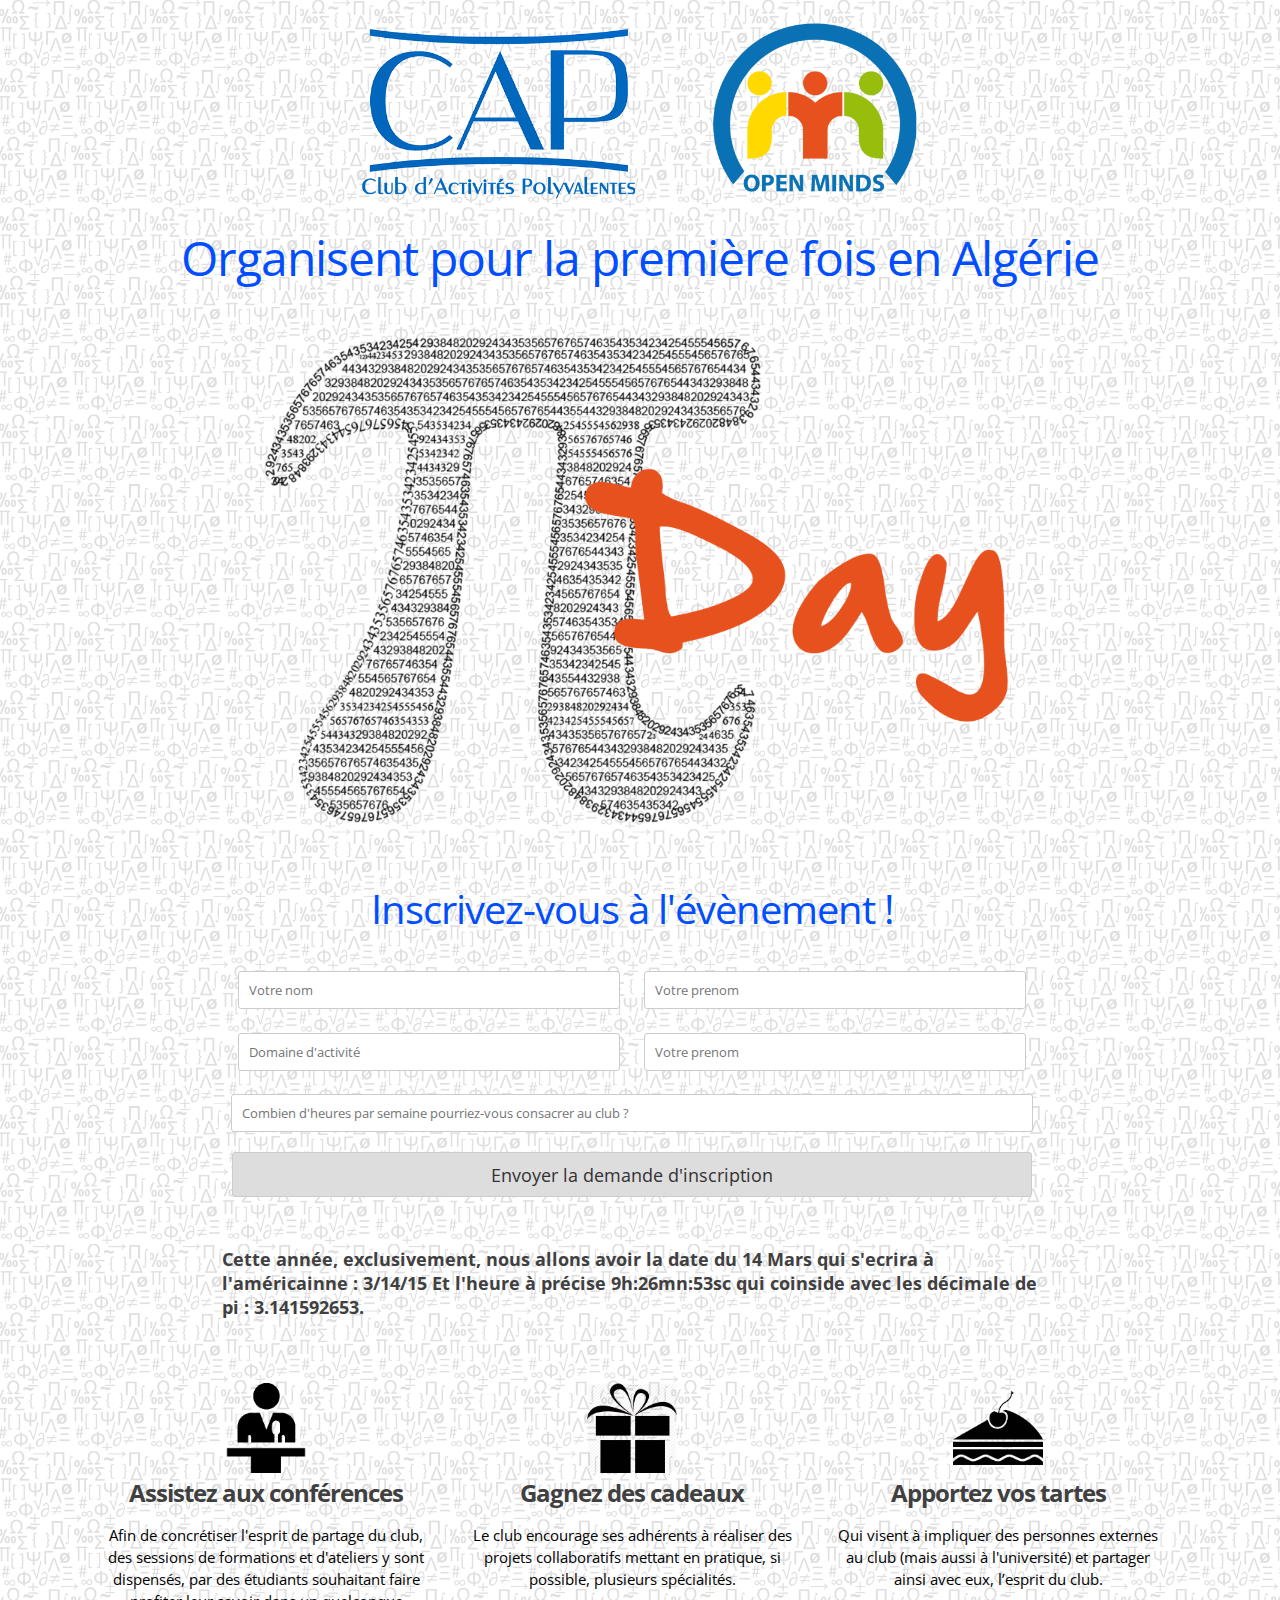
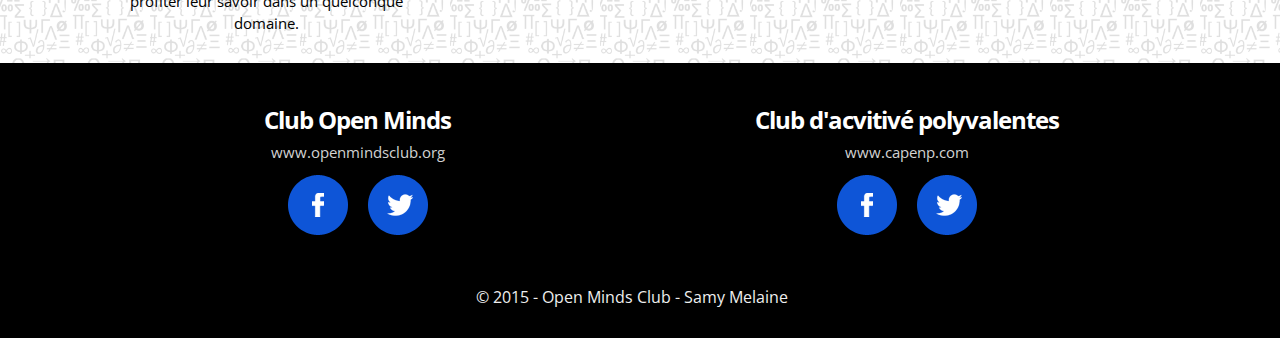
<file: join/index.html>
<!DOCTYPE html PUBLIC "-//W3C//DTD XHTML 1.0 Strict//EN" "http://www.w3.org/TR/xhtml1/DTD/xhtml1-strict.dtd">
<html xmlns="http://www.w3.org/1999/xhtml" xml:lang="fr">
	<head>	
		<meta name="author" content="Samy Melaine">
		<meta http-equiv="Content-Type" content="text/html ; charset=utf-8" />
		<link rel="stylesheet" title="Style par défaut" type="text/css" href="style.css" />
		<!-- <link rel="stylesheet" type="text/css" href="bootstrap.min.css" /> -->
		<link rel="icon" type="image/png" href="favicon.png" />
		<link href='http://fonts.googleapis.com/css?family=Open+Sans:300' rel='stylesheet' type='text/css'>
		<title>PI Day !</title>
	</head>
	<body>
		<div align=center>
			<image src="media/logo.png" style="height:200px" align=center /> 
					<h1><big>Organisent pour la première fois en Algérie</big></h1>
		</div>
		

		<div id="presentation" align=center>
			<div id="cadre_presentation">
<br>
					<image src="media/piday-logo.png" style="height:500px"/>
			</div>

		
		<div id="form">

<!--			
					<div id="subscribingover">
						<img src='media/success.png' />
						<h2 id="Subscribing" style="color:#007aff;">Félicitations ! Votre inscription a été validée !</h2>
					</div>
-->



				<h1 id="Subscribing">Inscrivez-vous à l'évènement !</h1>
				<form method="post" action="#Subscribing">
					<input type="hidden" name="subscribing" value="1" />
					<table id="subscribing">
						<tr>
							<td class="leftinput">
								<input placeholder="Votre nom" type="text" id="name" maxlength="40" name="name" value=""/>
							</td>
							<td class="rightinput">
								<input placeholder="Votre prenom" type="text" id="studentid" maxlength="12" name="studentid" value=""/>
							</td>
						</tr>
						<tr>
							<td class="leftinput">
								<input placeholder="Domaine d'activité" type="text" id="name" maxlength="40" name="name" value=""/>
							</td>
							<td class="rightinput">
								<input placeholder="Votre prenom" type="text" id="studentid" maxlength="12" name="studentid" value=""/>
							</td>
						</tr>
					</table>
					<input style="width:780px;" placeholder="Combien d'heures par semaine pourriez-vous consacrer au club ?" type="text" id="hoursperweek" maxlength="2" name="hoursperweek" value=""/>
					<input type="submit" value="Envoyer la demande d'inscription"/>
					<br><br>
					
				</form>

		</div>


 		<div id="form" ><h3>Cette année, exclusivement, nous allons avoir la date du 14 Mars qui s'ecrira à l'américainne : 3/14/15 Et l'heure à précise 9h:26mn:53sc qui coinside avec les décimale de pi : 3.141592653. 
 </h3></div>
		<div>



		<div id="threeindications">
			<table><tr>
				<td id="conf">
					<div class="ind_icon"></div>
					<h2>Assistez aux conférences</h2>
					<p>Afin de concrétiser l'esprit de partage du club, des sessions de formations et d'ateliers y sont dispensés, par des étudiants souhaitant faire profiter leur savoir dans un quelconque domaine.</p>
				</td>
				<td id="gift">
					<div class="ind_icon"></div>
					<h2>Gagnez des cadeaux</h2>
					<p>Le club encourage ses adhérents à réaliser des projets collaboratifs mettant en pratique, si possible, plusieurs spécialités.</p>
				</td>
				<td id="pie">
					<div class="ind_icon"></div>
					<h2>Apportez vos tartes</h2>
					<p> Qui visent à impliquer des personnes externes au club (mais aussi à l'université) et partager ainsi avec eux, l’esprit du club.</p>
				</td>
			</tr></table>
		</div>
		<div class="sep sep_whitegray"></div>
		
		<div id="notes">
			<div id="notes_content">
				<br>
				<table>
				<tr>
					<td id="intern">
						<h2>Club Open Minds</h2>
					</td>
					<td id="money">
						<h2>Club d'acvitivé polyvalentes</h2>
					</td>
				</tr>
				<tr>
					<td>
						<a href="http://www.openmindsclub.org">www.openmindsclub.org</a>
						<br/><a href='https://www.facebook.com/openmindsclub'><img src='media/facebook.png' alt='Facebook'/></a><a href='https://twitter.com/clubopenminds'><img src='media/twitter.png' alt='Twitter'/></a>
					</td>
					<td>
						<a href="http://www.capenp.com">www.capenp.com</a>
						<br/><a href='https://www.facebook.com/CAP.ENP'><img src='media/facebook.png' alt='Facebook'/></a><a href='https://twitter.com/CAPENP'><img src='media/twitter.png' alt='Twitter'/></a>
					</td>
				</tr>
				</table>
			
				<div float=left><p class="textinthemiddle"> © 2015 - Open Minds Club - Samy Melaine </p></div>
			</div>
		</div>
		
	</body>
</html>
</file>
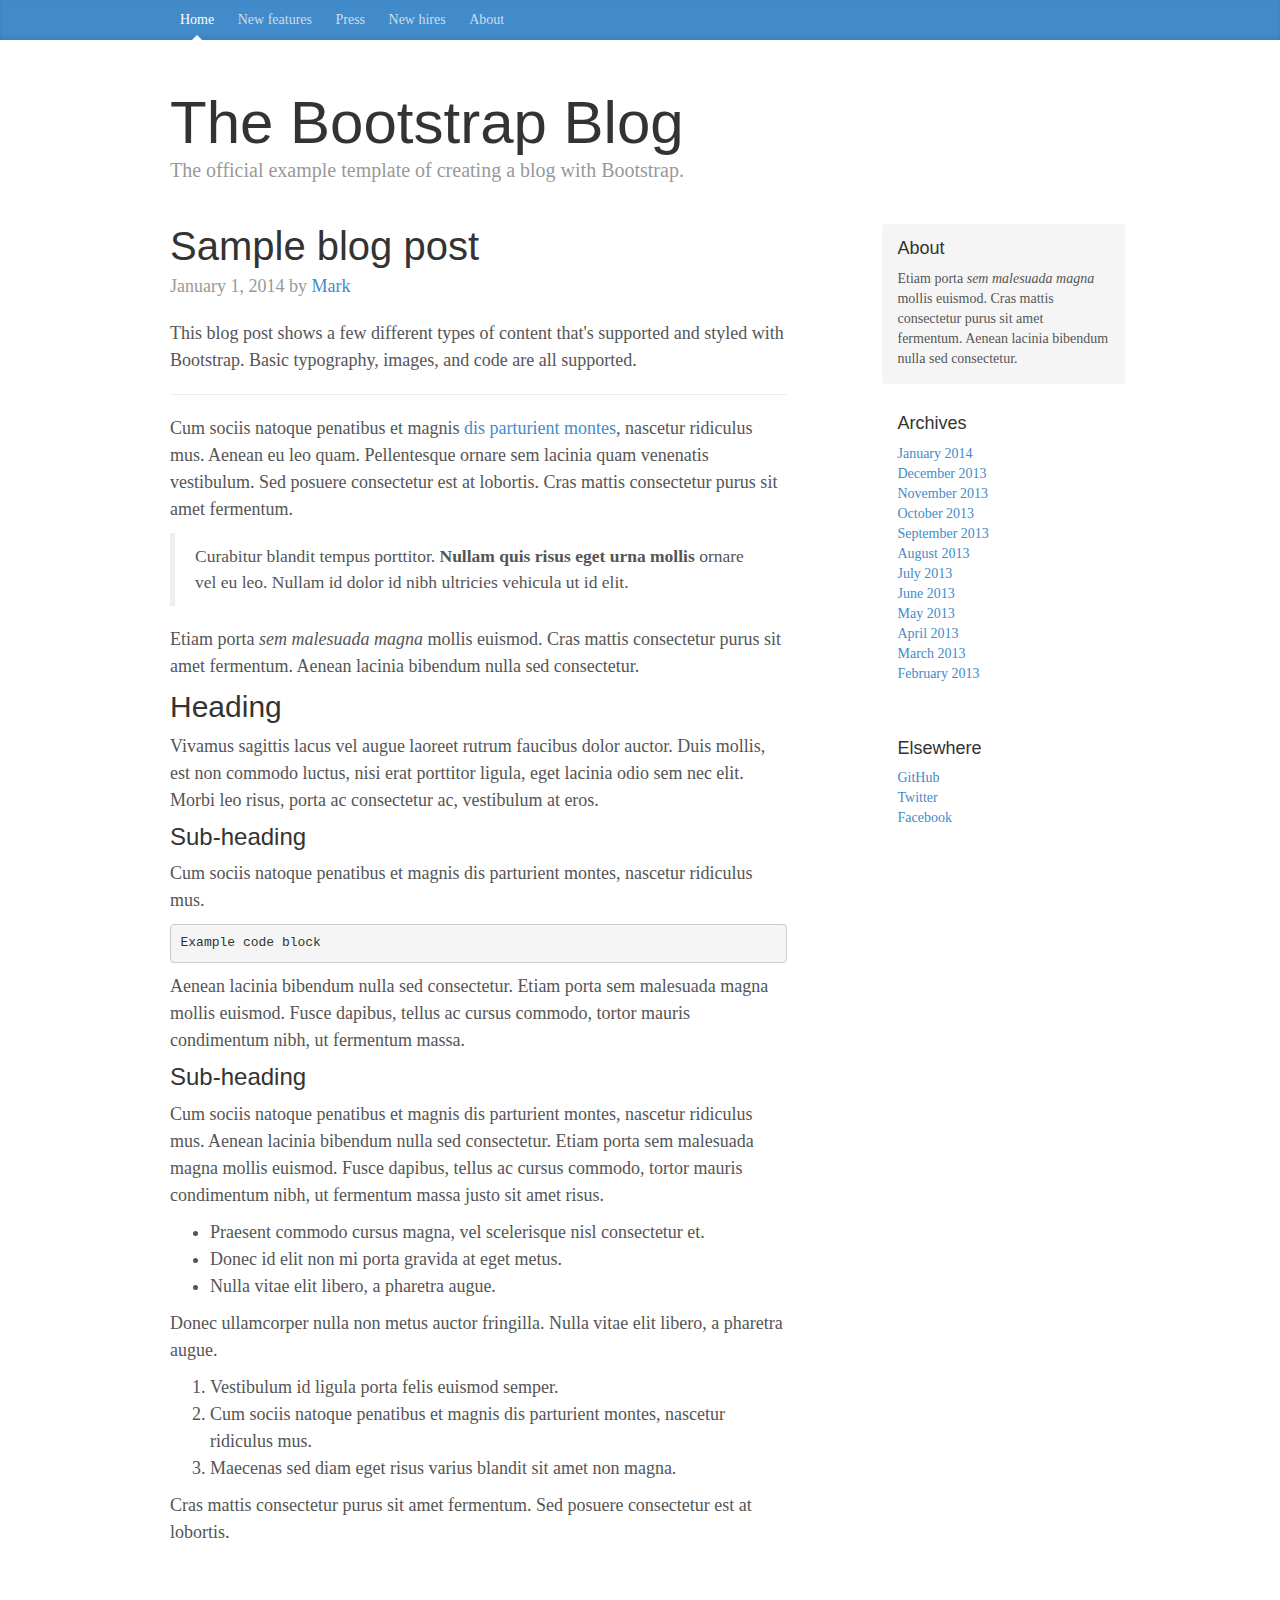
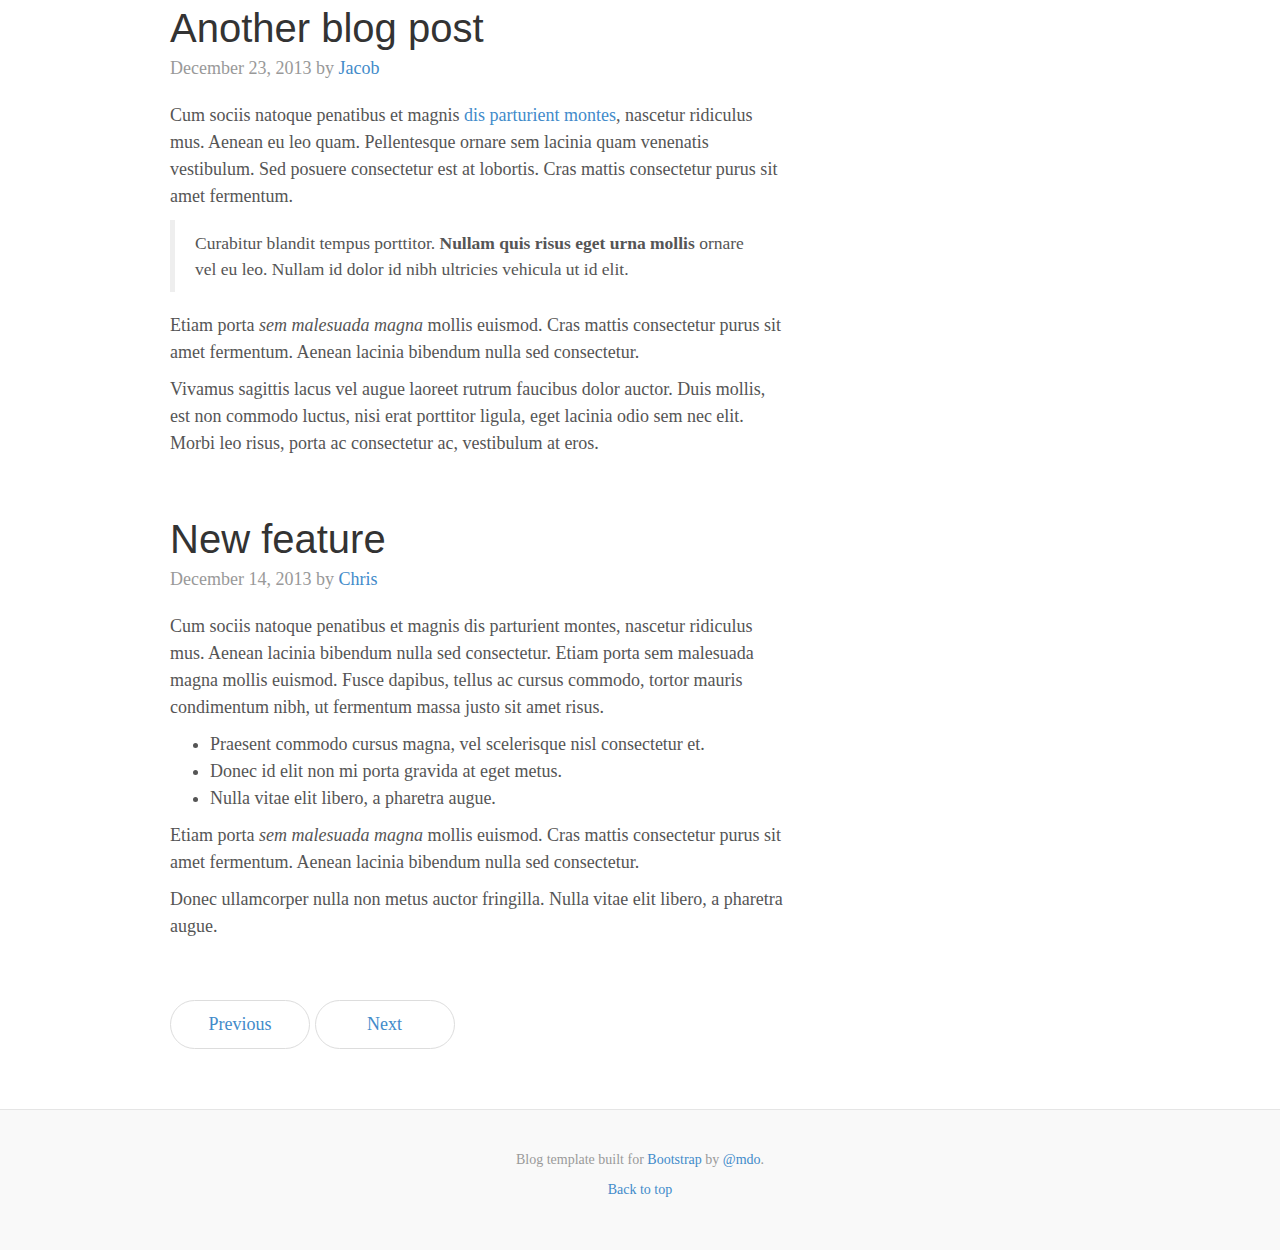
<file: media/bootstrap/docs/examples/blog/index.html>
<!DOCTYPE html>
<html lang="en">
  <head>
    <meta charset="utf-8">
    <meta http-equiv="X-UA-Compatible" content="IE=edge">
    <meta name="viewport" content="width=device-width, initial-scale=1">
    <meta name="description" content="">
    <meta name="author" content="">
    <link rel="shortcut icon" href="../../assets/ico/favicon.ico">

    <title>Blog Template for Bootstrap</title>

    <!-- Bootstrap core CSS -->
    <link href="../../dist/css/bootstrap.min.css" rel="stylesheet">

    <!-- Custom styles for this template -->
    <link href="blog.css" rel="stylesheet">

    <!-- Just for debugging purposes. Don't actually copy this line! -->
    <!--[if lt IE 9]><script src="../../assets/js/ie8-responsive-file-warning.js"></script><![endif]-->

    <!-- HTML5 shim and Respond.js IE8 support of HTML5 elements and media queries -->
    <!--[if lt IE 9]>
      <script src="https://oss.maxcdn.com/libs/html5shiv/3.7.0/html5shiv.js"></script>
      <script src="https://oss.maxcdn.com/libs/respond.js/1.4.2/respond.min.js"></script>
    <![endif]-->
  </head>

  <body>

    <div class="blog-masthead">
      <div class="container">
        <nav class="blog-nav">
          <a class="blog-nav-item active" href="#">Home</a>
          <a class="blog-nav-item" href="#">New features</a>
          <a class="blog-nav-item" href="#">Press</a>
          <a class="blog-nav-item" href="#">New hires</a>
          <a class="blog-nav-item" href="#">About</a>
        </nav>
      </div>
    </div>

    <div class="container">

      <div class="blog-header">
        <h1 class="blog-title">The Bootstrap Blog</h1>
        <p class="lead blog-description">The official example template of creating a blog with Bootstrap.</p>
      </div>

      <div class="row">

        <div class="col-sm-8 blog-main">

          <div class="blog-post">
            <h2 class="blog-post-title">Sample blog post</h2>
            <p class="blog-post-meta">January 1, 2014 by <a href="#">Mark</a></p>

            <p>This blog post shows a few different types of content that's supported and styled with Bootstrap. Basic typography, images, and code are all supported.</p>
            <hr>
            <p>Cum sociis natoque penatibus et magnis <a href="#">dis parturient montes</a>, nascetur ridiculus mus. Aenean eu leo quam. Pellentesque ornare sem lacinia quam venenatis vestibulum. Sed posuere consectetur est at lobortis. Cras mattis consectetur purus sit amet fermentum.</p>
            <blockquote>
              <p>Curabitur blandit tempus porttitor. <strong>Nullam quis risus eget urna mollis</strong> ornare vel eu leo. Nullam id dolor id nibh ultricies vehicula ut id elit.</p>
            </blockquote>
            <p>Etiam porta <em>sem malesuada magna</em> mollis euismod. Cras mattis consectetur purus sit amet fermentum. Aenean lacinia bibendum nulla sed consectetur.</p>
            <h2>Heading</h2>
            <p>Vivamus sagittis lacus vel augue laoreet rutrum faucibus dolor auctor. Duis mollis, est non commodo luctus, nisi erat porttitor ligula, eget lacinia odio sem nec elit. Morbi leo risus, porta ac consectetur ac, vestibulum at eros.</p>
            <h3>Sub-heading</h3>
            <p>Cum sociis natoque penatibus et magnis dis parturient montes, nascetur ridiculus mus.</p>
            <pre><code>Example code block</code></pre>
            <p>Aenean lacinia bibendum nulla sed consectetur. Etiam porta sem malesuada magna mollis euismod. Fusce dapibus, tellus ac cursus commodo, tortor mauris condimentum nibh, ut fermentum massa.</p>
            <h3>Sub-heading</h3>
            <p>Cum sociis natoque penatibus et magnis dis parturient montes, nascetur ridiculus mus. Aenean lacinia bibendum nulla sed consectetur. Etiam porta sem malesuada magna mollis euismod. Fusce dapibus, tellus ac cursus commodo, tortor mauris condimentum nibh, ut fermentum massa justo sit amet risus.</p>
            <ul>
              <li>Praesent commodo cursus magna, vel scelerisque nisl consectetur et.</li>
              <li>Donec id elit non mi porta gravida at eget metus.</li>
              <li>Nulla vitae elit libero, a pharetra augue.</li>
            </ul>
            <p>Donec ullamcorper nulla non metus auctor fringilla. Nulla vitae elit libero, a pharetra augue.</p>
            <ol>
              <li>Vestibulum id ligula porta felis euismod semper.</li>
              <li>Cum sociis natoque penatibus et magnis dis parturient montes, nascetur ridiculus mus.</li>
              <li>Maecenas sed diam eget risus varius blandit sit amet non magna.</li>
            </ol>
            <p>Cras mattis consectetur purus sit amet fermentum. Sed posuere consectetur est at lobortis.</p>
          </div><!-- /.blog-post -->

          <div class="blog-post">
            <h2 class="blog-post-title">Another blog post</h2>
            <p class="blog-post-meta">December 23, 2013 by <a href="#">Jacob</a></p>

            <p>Cum sociis natoque penatibus et magnis <a href="#">dis parturient montes</a>, nascetur ridiculus mus. Aenean eu leo quam. Pellentesque ornare sem lacinia quam venenatis vestibulum. Sed posuere consectetur est at lobortis. Cras mattis consectetur purus sit amet fermentum.</p>
            <blockquote>
              <p>Curabitur blandit tempus porttitor. <strong>Nullam quis risus eget urna mollis</strong> ornare vel eu leo. Nullam id dolor id nibh ultricies vehicula ut id elit.</p>
            </blockquote>
            <p>Etiam porta <em>sem malesuada magna</em> mollis euismod. Cras mattis consectetur purus sit amet fermentum. Aenean lacinia bibendum nulla sed consectetur.</p>
            <p>Vivamus sagittis lacus vel augue laoreet rutrum faucibus dolor auctor. Duis mollis, est non commodo luctus, nisi erat porttitor ligula, eget lacinia odio sem nec elit. Morbi leo risus, porta ac consectetur ac, vestibulum at eros.</p>
          </div><!-- /.blog-post -->

          <div class="blog-post">
            <h2 class="blog-post-title">New feature</h2>
            <p class="blog-post-meta">December 14, 2013 by <a href="#">Chris</a></p>

            <p>Cum sociis natoque penatibus et magnis dis parturient montes, nascetur ridiculus mus. Aenean lacinia bibendum nulla sed consectetur. Etiam porta sem malesuada magna mollis euismod. Fusce dapibus, tellus ac cursus commodo, tortor mauris condimentum nibh, ut fermentum massa justo sit amet risus.</p>
            <ul>
              <li>Praesent commodo cursus magna, vel scelerisque nisl consectetur et.</li>
              <li>Donec id elit non mi porta gravida at eget metus.</li>
              <li>Nulla vitae elit libero, a pharetra augue.</li>
            </ul>
            <p>Etiam porta <em>sem malesuada magna</em> mollis euismod. Cras mattis consectetur purus sit amet fermentum. Aenean lacinia bibendum nulla sed consectetur.</p>
            <p>Donec ullamcorper nulla non metus auctor fringilla. Nulla vitae elit libero, a pharetra augue.</p>
          </div><!-- /.blog-post -->

          <ul class="pager">
            <li><a href="#">Previous</a></li>
            <li><a href="#">Next</a></li>
          </ul>

        </div><!-- /.blog-main -->

        <div class="col-sm-3 col-sm-offset-1 blog-sidebar">
          <div class="sidebar-module sidebar-module-inset">
            <h4>About</h4>
            <p>Etiam porta <em>sem malesuada magna</em> mollis euismod. Cras mattis consectetur purus sit amet fermentum. Aenean lacinia bibendum nulla sed consectetur.</p>
          </div>
          <div class="sidebar-module">
            <h4>Archives</h4>
            <ol class="list-unstyled">
              <li><a href="#">January 2014</a></li>
              <li><a href="#">December 2013</a></li>
              <li><a href="#">November 2013</a></li>
              <li><a href="#">October 2013</a></li>
              <li><a href="#">September 2013</a></li>
              <li><a href="#">August 2013</a></li>
              <li><a href="#">July 2013</a></li>
              <li><a href="#">June 2013</a></li>
              <li><a href="#">May 2013</a></li>
              <li><a href="#">April 2013</a></li>
              <li><a href="#">March 2013</a></li>
              <li><a href="#">February 2013</a></li>
            </ol>
          </div>
          <div class="sidebar-module">
            <h4>Elsewhere</h4>
            <ol class="list-unstyled">
              <li><a href="#">GitHub</a></li>
              <li><a href="#">Twitter</a></li>
              <li><a href="#">Facebook</a></li>
            </ol>
          </div>
        </div><!-- /.blog-sidebar -->

      </div><!-- /.row -->

    </div><!-- /.container -->

    <div class="blog-footer">
      <p>Blog template built for <a href="http://getbootstrap.com">Bootstrap</a> by <a href="https://twitter.com/mdo">@mdo</a>.</p>
      <p>
        <a href="#">Back to top</a>
      </p>
    </div>


    <!-- Bootstrap core JavaScript
    ================================================== -->
    <!-- Placed at the end of the document so the pages load faster -->
    <script src="https://ajax.googleapis.com/ajax/libs/jquery/1.11.0/jquery.min.js"></script>
    <script src="../../dist/js/bootstrap.min.js"></script>
    <script src="../../assets/js/docs.min.js"></script>
  </body>
</html>
</file>
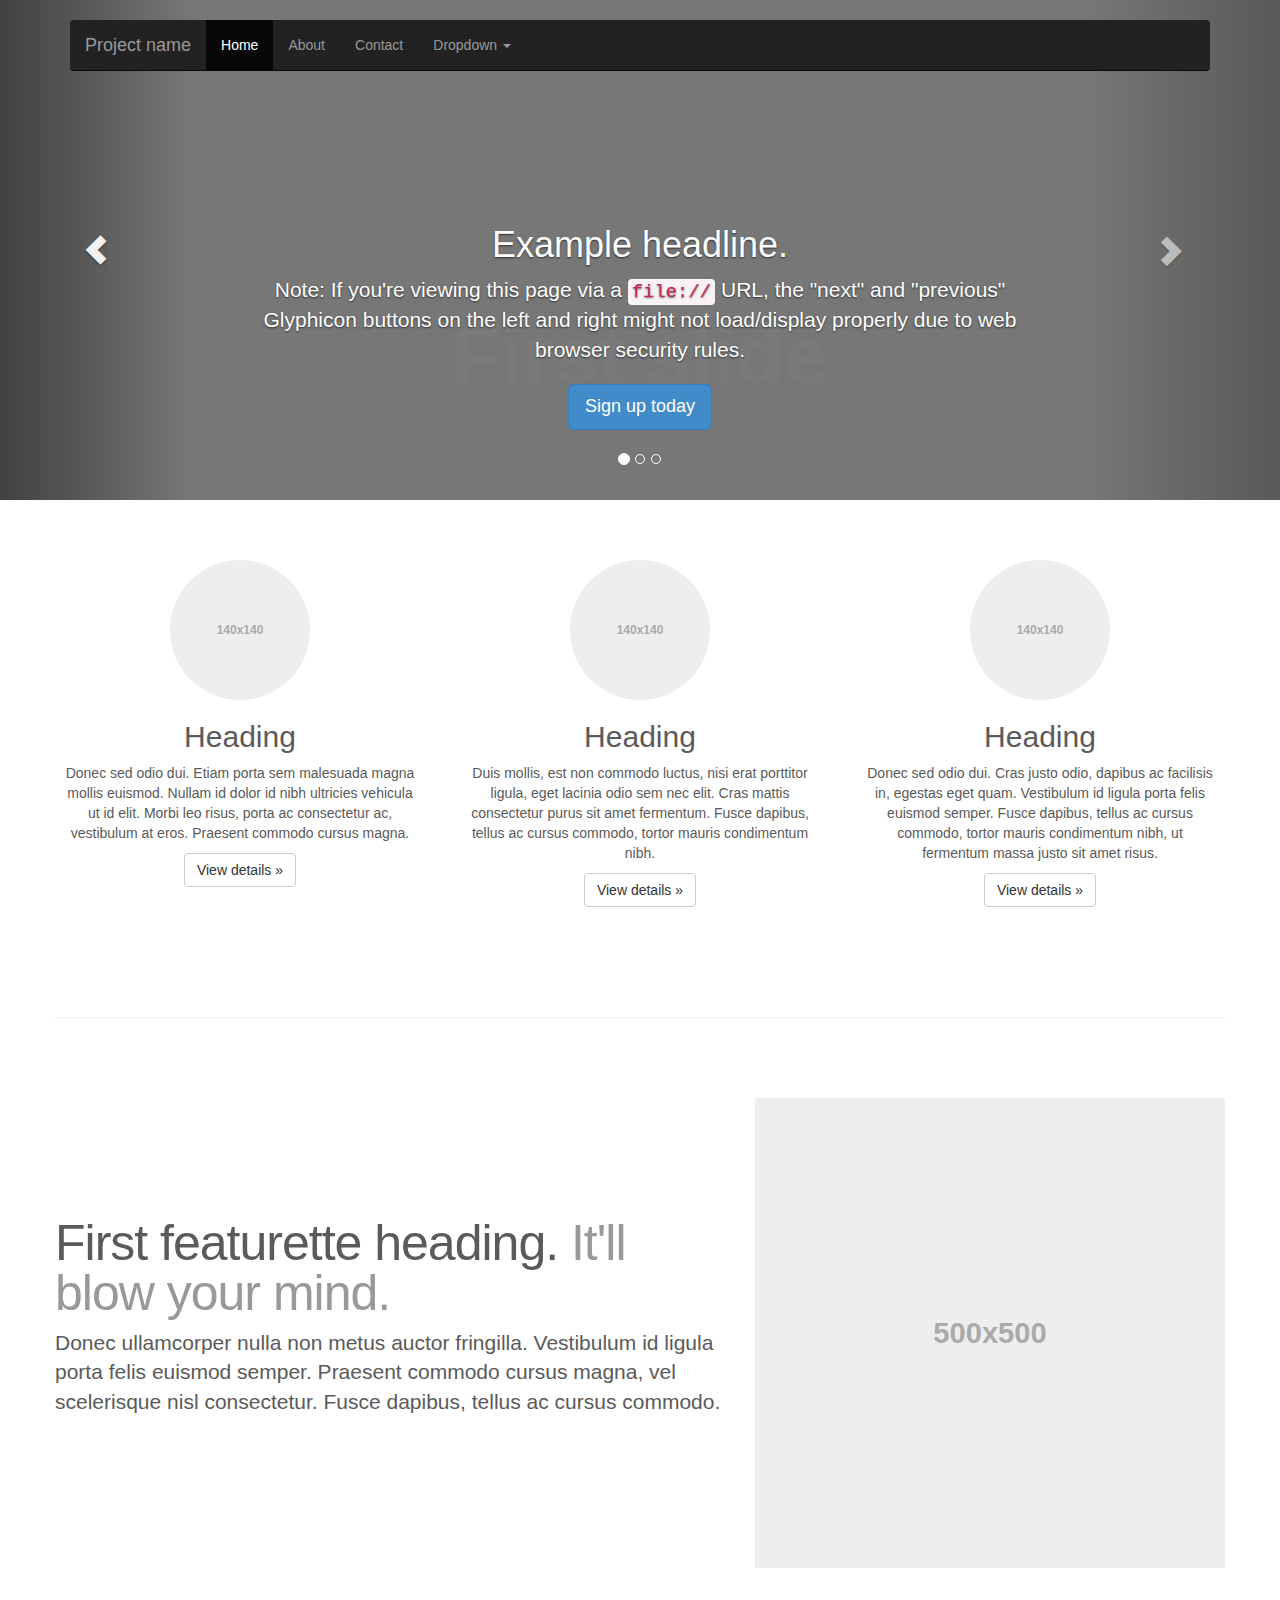
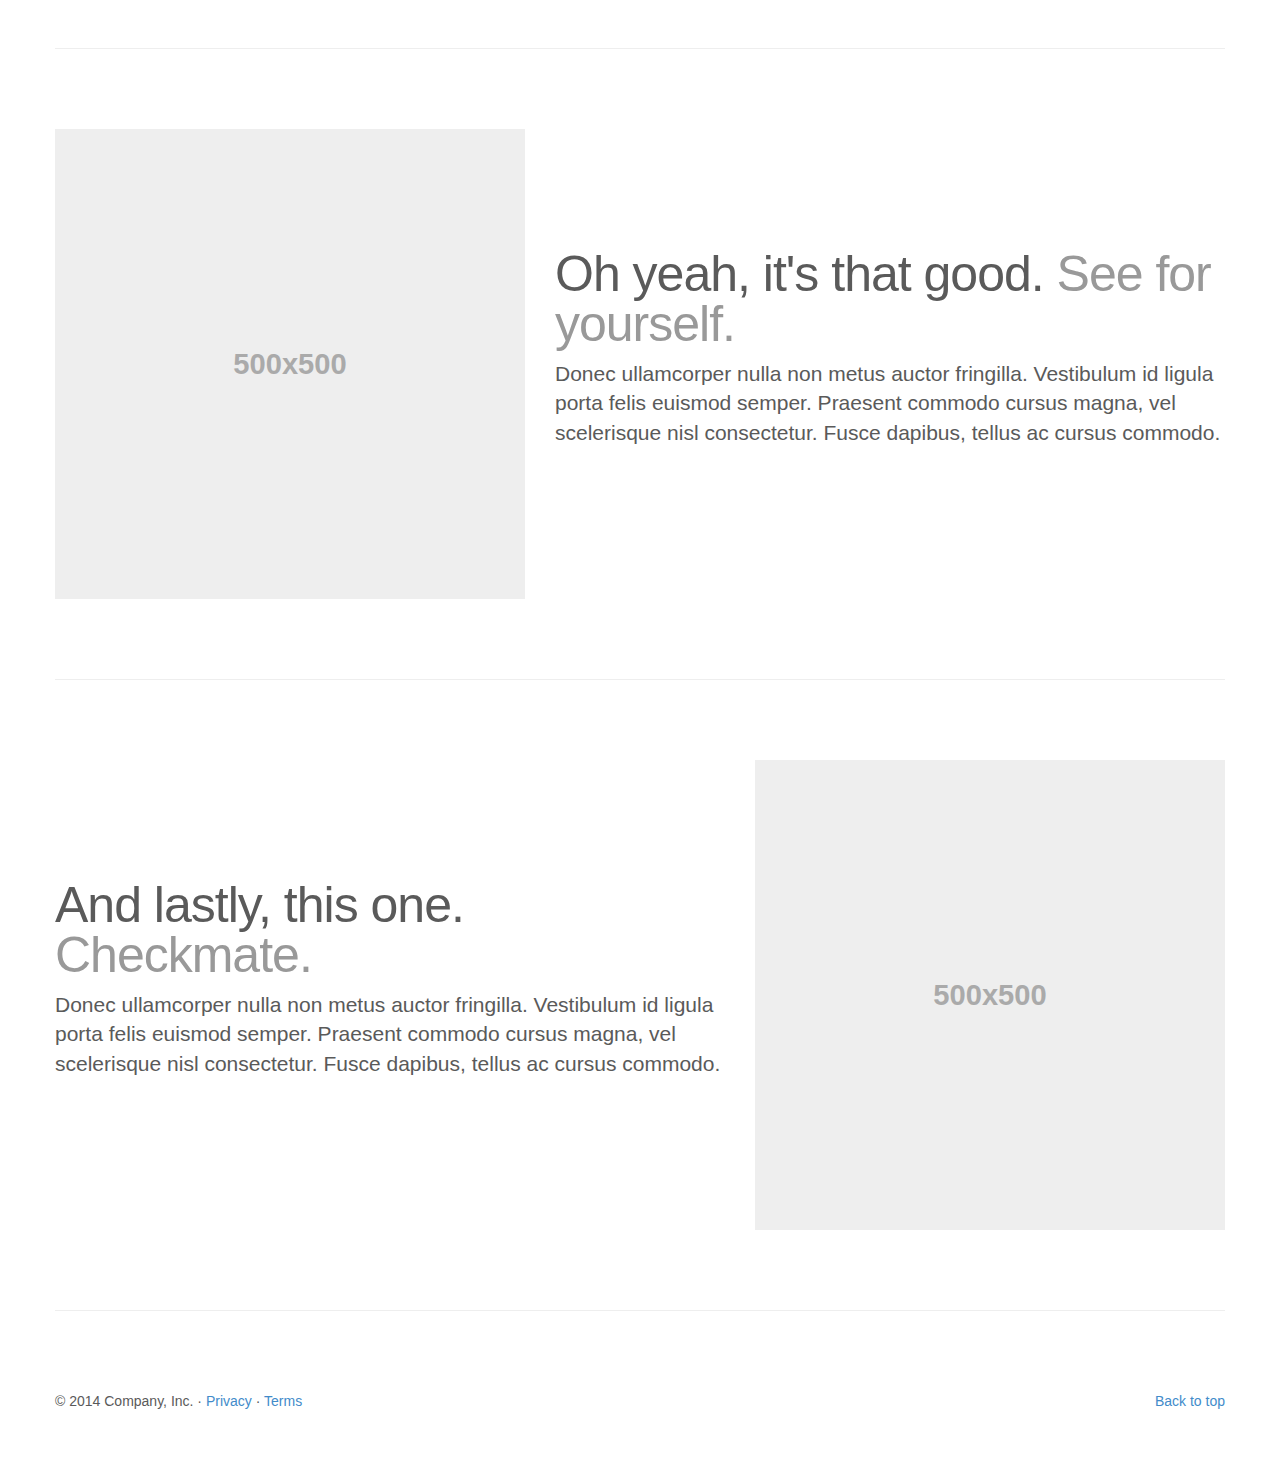
<file: media/bootstrap/docs/examples/carousel/index.html>
<!DOCTYPE html>
<html lang="en">
  <head>
    <meta charset="utf-8">
    <meta http-equiv="X-UA-Compatible" content="IE=edge">
    <meta name="viewport" content="width=device-width, initial-scale=1">
    <meta name="description" content="">
    <meta name="author" content="">
    <link rel="shortcut icon" href="../../assets/ico/favicon.ico">

    <title>Carousel Template for Bootstrap</title>

    <!-- Bootstrap core CSS -->
    <link href="../../dist/css/bootstrap.min.css" rel="stylesheet">

    <!-- Just for debugging purposes. Don't actually copy this line! -->
    <!--[if lt IE 9]><script src="../../assets/js/ie8-responsive-file-warning.js"></script><![endif]-->

    <!-- HTML5 shim and Respond.js IE8 support of HTML5 elements and media queries -->
    <!--[if lt IE 9]>
      <script src="https://oss.maxcdn.com/libs/html5shiv/3.7.0/html5shiv.js"></script>
      <script src="https://oss.maxcdn.com/libs/respond.js/1.4.2/respond.min.js"></script>
    <![endif]-->

    <!-- Custom styles for this template -->
    <link href="carousel.css" rel="stylesheet">
  </head>
<!-- NAVBAR
================================================== -->
  <body>
    <div class="navbar-wrapper">
      <div class="container">

        <div class="navbar navbar-inverse navbar-static-top" role="navigation">
          <div class="container">
            <div class="navbar-header">
              <button type="button" class="navbar-toggle" data-toggle="collapse" data-target=".navbar-collapse">
                <span class="sr-only">Toggle navigation</span>
                <span class="icon-bar"></span>
                <span class="icon-bar"></span>
                <span class="icon-bar"></span>
              </button>
              <a class="navbar-brand" href="#">Project name</a>
            </div>
            <div class="navbar-collapse collapse">
              <ul class="nav navbar-nav">
                <li class="active"><a href="#">Home</a></li>
                <li><a href="#about">About</a></li>
                <li><a href="#contact">Contact</a></li>
                <li class="dropdown">
                  <a href="#" class="dropdown-toggle" data-toggle="dropdown">Dropdown <b class="caret"></b></a>
                  <ul class="dropdown-menu">
                    <li><a href="#">Action</a></li>
                    <li><a href="#">Another action</a></li>
                    <li><a href="#">Something else here</a></li>
                    <li class="divider"></li>
                    <li class="dropdown-header">Nav header</li>
                    <li><a href="#">Separated link</a></li>
                    <li><a href="#">One more separated link</a></li>
                  </ul>
                </li>
              </ul>
            </div>
          </div>
        </div>

      </div>
    </div>


    <!-- Carousel
    ================================================== -->
    <div id="myCarousel" class="carousel slide" data-ride="carousel">
      <!-- Indicators -->
      <ol class="carousel-indicators">
        <li data-target="#myCarousel" data-slide-to="0" class="active"></li>
        <li data-target="#myCarousel" data-slide-to="1"></li>
        <li data-target="#myCarousel" data-slide-to="2"></li>
      </ol>
      <div class="carousel-inner">
        <div class="item active">
          <img data-src="holder.js/900x500/auto/#777:#7a7a7a/text:First slide" alt="First slide">
          <div class="container">
            <div class="carousel-caption">
              <h1>Example headline.</h1>
              <p>Note: If you're viewing this page via a <code>file://</code> URL, the "next" and "previous" Glyphicon buttons on the left and right might not load/display properly due to web browser security rules.</p>
              <p><a class="btn btn-lg btn-primary" href="#" role="button">Sign up today</a></p>
            </div>
          </div>
        </div>
        <div class="item">
          <img data-src="holder.js/900x500/auto/#666:#6a6a6a/text:Second slide" alt="Second slide">
          <div class="container">
            <div class="carousel-caption">
              <h1>Another example headline.</h1>
              <p>Cras justo odio, dapibus ac facilisis in, egestas eget quam. Donec id elit non mi porta gravida at eget metus. Nullam id dolor id nibh ultricies vehicula ut id elit.</p>
              <p><a class="btn btn-lg btn-primary" href="#" role="button">Learn more</a></p>
            </div>
          </div>
        </div>
        <div class="item">
          <img data-src="holder.js/900x500/auto/#555:#5a5a5a/text:Third slide" alt="Third slide">
          <div class="container">
            <div class="carousel-caption">
              <h1>One more for good measure.</h1>
              <p>Cras justo odio, dapibus ac facilisis in, egestas eget quam. Donec id elit non mi porta gravida at eget metus. Nullam id dolor id nibh ultricies vehicula ut id elit.</p>
              <p><a class="btn btn-lg btn-primary" href="#" role="button">Browse gallery</a></p>
            </div>
          </div>
        </div>
      </div>
      <a class="left carousel-control" href="#myCarousel" data-slide="prev"><span class="glyphicon glyphicon-chevron-left"></span></a>
      <a class="right carousel-control" href="#myCarousel" data-slide="next"><span class="glyphicon glyphicon-chevron-right"></span></a>
    </div><!-- /.carousel -->



    <!-- Marketing messaging and featurettes
    ================================================== -->
    <!-- Wrap the rest of the page in another container to center all the content. -->

    <div class="container marketing">

      <!-- Three columns of text below the carousel -->
      <div class="row">
        <div class="col-lg-4">
          <img class="img-circle" data-src="holder.js/140x140" alt="Generic placeholder image">
          <h2>Heading</h2>
          <p>Donec sed odio dui. Etiam porta sem malesuada magna mollis euismod. Nullam id dolor id nibh ultricies vehicula ut id elit. Morbi leo risus, porta ac consectetur ac, vestibulum at eros. Praesent commodo cursus magna.</p>
          <p><a class="btn btn-default" href="#" role="button">View details &raquo;</a></p>
        </div><!-- /.col-lg-4 -->
        <div class="col-lg-4">
          <img class="img-circle" data-src="holder.js/140x140" alt="Generic placeholder image">
          <h2>Heading</h2>
          <p>Duis mollis, est non commodo luctus, nisi erat porttitor ligula, eget lacinia odio sem nec elit. Cras mattis consectetur purus sit amet fermentum. Fusce dapibus, tellus ac cursus commodo, tortor mauris condimentum nibh.</p>
          <p><a class="btn btn-default" href="#" role="button">View details &raquo;</a></p>
        </div><!-- /.col-lg-4 -->
        <div class="col-lg-4">
          <img class="img-circle" data-src="holder.js/140x140" alt="Generic placeholder image">
          <h2>Heading</h2>
          <p>Donec sed odio dui. Cras justo odio, dapibus ac facilisis in, egestas eget quam. Vestibulum id ligula porta felis euismod semper. Fusce dapibus, tellus ac cursus commodo, tortor mauris condimentum nibh, ut fermentum massa justo sit amet risus.</p>
          <p><a class="btn btn-default" href="#" role="button">View details &raquo;</a></p>
        </div><!-- /.col-lg-4 -->
      </div><!-- /.row -->


      <!-- START THE FEATURETTES -->

      <hr class="featurette-divider">

      <div class="row featurette">
        <div class="col-md-7">
          <h2 class="featurette-heading">First featurette heading. <span class="text-muted">It'll blow your mind.</span></h2>
          <p class="lead">Donec ullamcorper nulla non metus auctor fringilla. Vestibulum id ligula porta felis euismod semper. Praesent commodo cursus magna, vel scelerisque nisl consectetur. Fusce dapibus, tellus ac cursus commodo.</p>
        </div>
        <div class="col-md-5">
          <img class="featurette-image img-responsive" data-src="holder.js/500x500/auto" alt="Generic placeholder image">
        </div>
      </div>

      <hr class="featurette-divider">

      <div class="row featurette">
        <div class="col-md-5">
          <img class="featurette-image img-responsive" data-src="holder.js/500x500/auto" alt="Generic placeholder image">
        </div>
        <div class="col-md-7">
          <h2 class="featurette-heading">Oh yeah, it's that good. <span class="text-muted">See for yourself.</span></h2>
          <p class="lead">Donec ullamcorper nulla non metus auctor fringilla. Vestibulum id ligula porta felis euismod semper. Praesent commodo cursus magna, vel scelerisque nisl consectetur. Fusce dapibus, tellus ac cursus commodo.</p>
        </div>
      </div>

      <hr class="featurette-divider">

      <div class="row featurette">
        <div class="col-md-7">
          <h2 class="featurette-heading">And lastly, this one. <span class="text-muted">Checkmate.</span></h2>
          <p class="lead">Donec ullamcorper nulla non metus auctor fringilla. Vestibulum id ligula porta felis euismod semper. Praesent commodo cursus magna, vel scelerisque nisl consectetur. Fusce dapibus, tellus ac cursus commodo.</p>
        </div>
        <div class="col-md-5">
          <img class="featurette-image img-responsive" data-src="holder.js/500x500/auto" alt="Generic placeholder image">
        </div>
      </div>

      <hr class="featurette-divider">

      <!-- /END THE FEATURETTES -->


      <!-- FOOTER -->
      <footer>
        <p class="pull-right"><a href="#">Back to top</a></p>
        <p>&copy; 2014 Company, Inc. &middot; <a href="#">Privacy</a> &middot; <a href="#">Terms</a></p>
      </footer>

    </div><!-- /.container -->


    <!-- Bootstrap core JavaScript
    ================================================== -->
    <!-- Placed at the end of the document so the pages load faster -->
    <script src="https://ajax.googleapis.com/ajax/libs/jquery/1.11.0/jquery.min.js"></script>
    <script src="../../dist/js/bootstrap.min.js"></script>
    <script src="../../assets/js/docs.min.js"></script>
  </body>
</html>
</file>
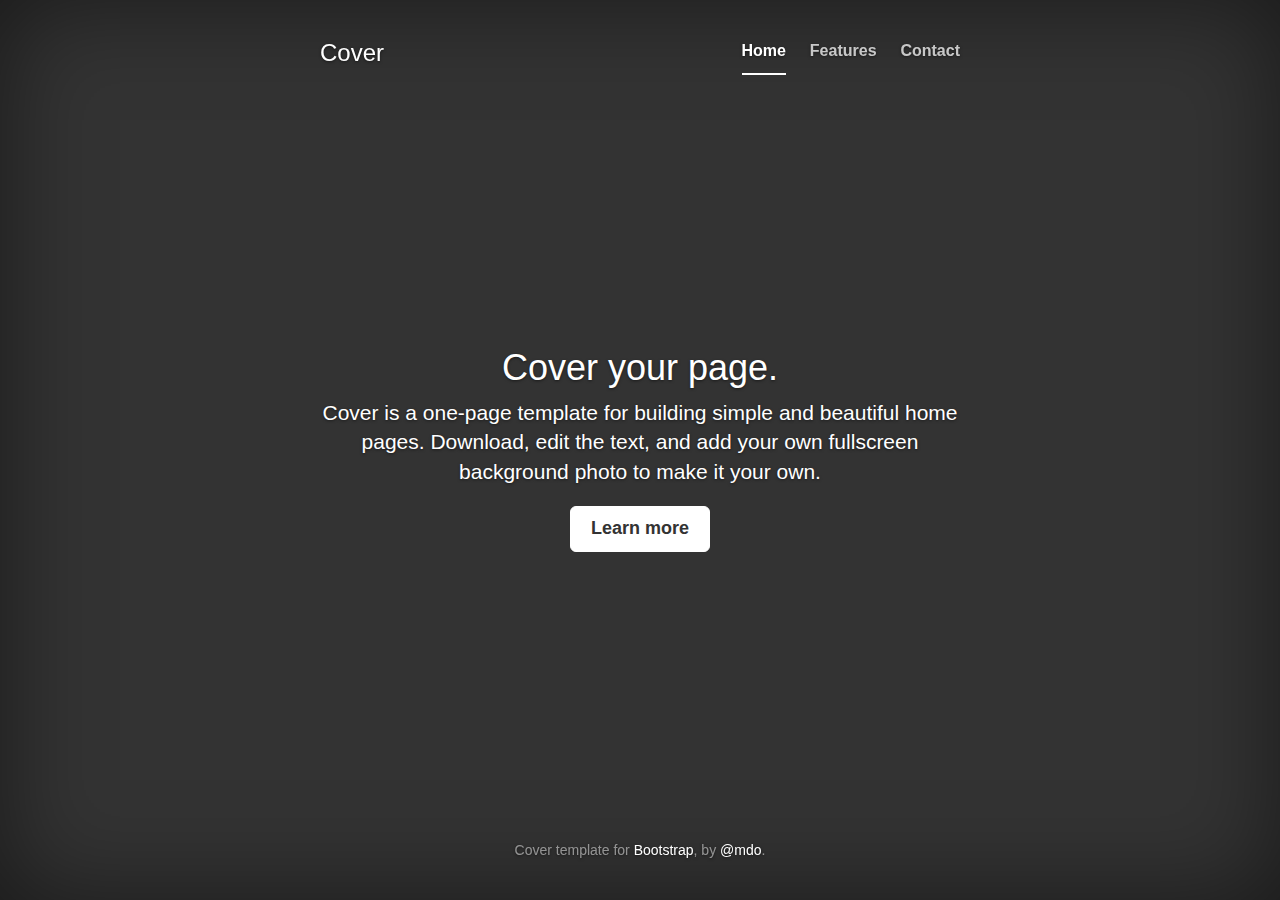
<file: media/bootstrap/docs/examples/cover/index.html>
<!DOCTYPE html>
<html lang="en">
  <head>
    <meta charset="utf-8">
    <meta http-equiv="X-UA-Compatible" content="IE=edge">
    <meta name="viewport" content="width=device-width, initial-scale=1">
    <meta name="description" content="">
    <meta name="author" content="">
    <link rel="shortcut icon" href="../../assets/ico/favicon.ico">

    <title>Cover Template for Bootstrap</title>

    <!-- Bootstrap core CSS -->
    <link href="../../dist/css/bootstrap.min.css" rel="stylesheet">

    <!-- Custom styles for this template -->
    <link href="cover.css" rel="stylesheet">

    <!-- Just for debugging purposes. Don't actually copy this line! -->
    <!--[if lt IE 9]><script src="../../assets/js/ie8-responsive-file-warning.js"></script><![endif]-->

    <!-- HTML5 shim and Respond.js IE8 support of HTML5 elements and media queries -->
    <!--[if lt IE 9]>
      <script src="https://oss.maxcdn.com/libs/html5shiv/3.7.0/html5shiv.js"></script>
      <script src="https://oss.maxcdn.com/libs/respond.js/1.4.2/respond.min.js"></script>
    <![endif]-->
  </head>

  <body>

    <div class="site-wrapper">

      <div class="site-wrapper-inner">

        <div class="cover-container">

          <div class="masthead clearfix">
            <div class="inner">
              <h3 class="masthead-brand">Cover</h3>
              <ul class="nav masthead-nav">
                <li class="active"><a href="#">Home</a></li>
                <li><a href="#">Features</a></li>
                <li><a href="#">Contact</a></li>
              </ul>
            </div>
          </div>

          <div class="inner cover">
            <h1 class="cover-heading">Cover your page.</h1>
            <p class="lead">Cover is a one-page template for building simple and beautiful home pages. Download, edit the text, and add your own fullscreen background photo to make it your own.</p>
            <p class="lead">
              <a href="#" class="btn btn-lg btn-default">Learn more</a>
            </p>
          </div>

          <div class="mastfoot">
            <div class="inner">
              <p>Cover template for <a href="http://getbootstrap.com">Bootstrap</a>, by <a href="https://twitter.com/mdo">@mdo</a>.</p>
            </div>
          </div>

        </div>

      </div>

    </div>

    <!-- Bootstrap core JavaScript
    ================================================== -->
    <!-- Placed at the end of the document so the pages load faster -->
    <script src="https://ajax.googleapis.com/ajax/libs/jquery/1.11.0/jquery.min.js"></script>
    <script src="../../dist/js/bootstrap.min.js"></script>
    <script src="../../assets/js/docs.min.js"></script>
  </body>
</html>
</file>
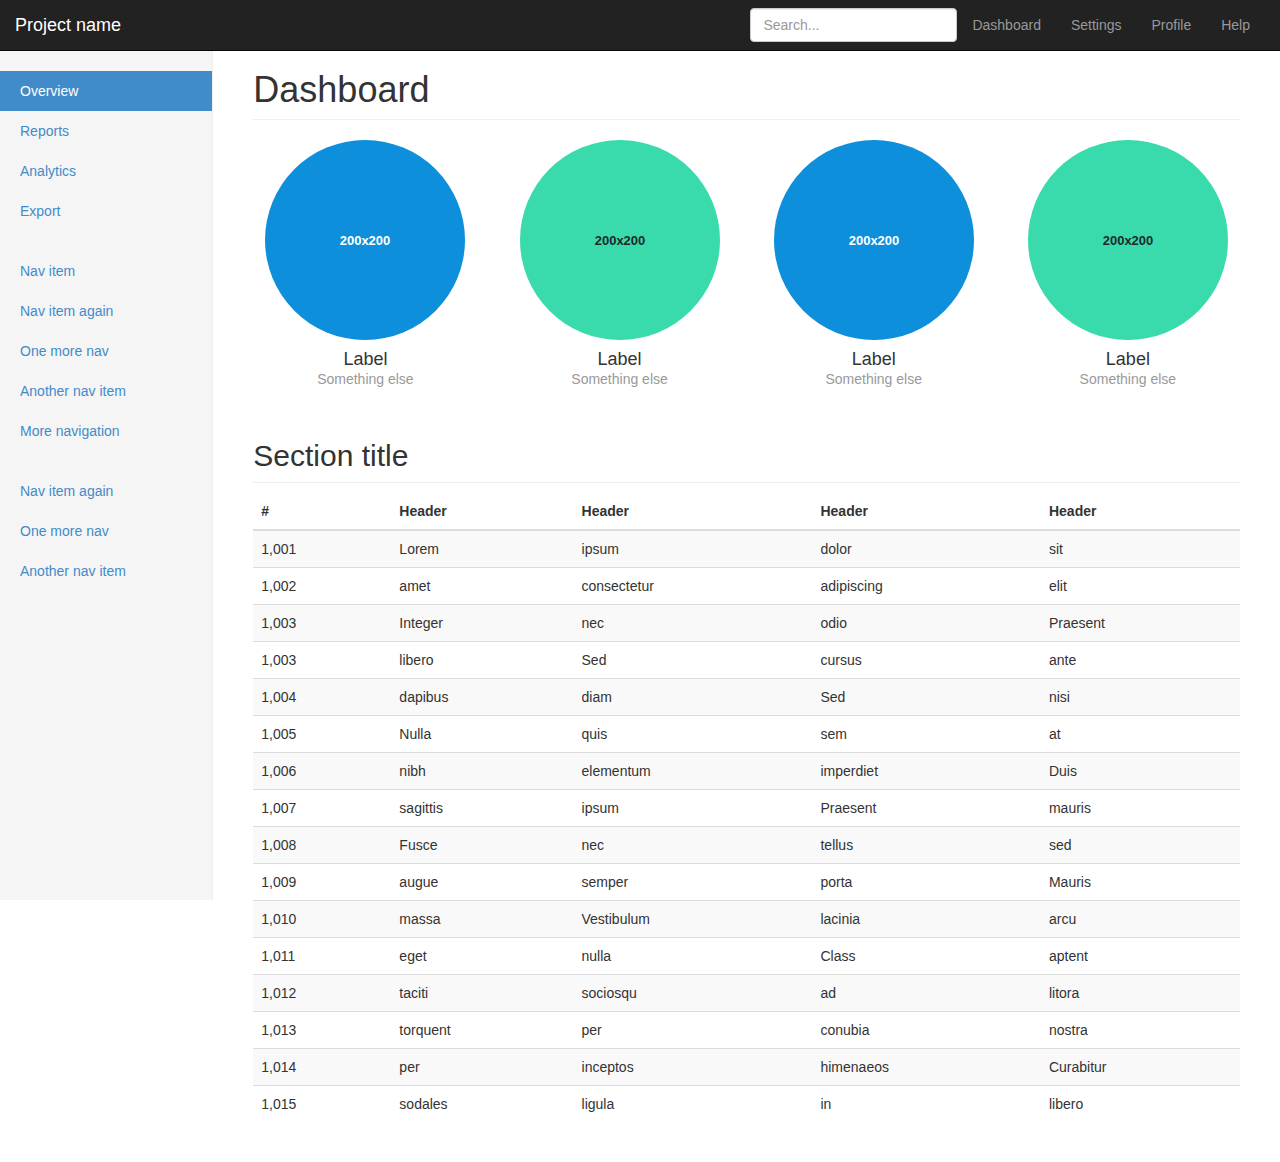
<file: media/bootstrap/docs/examples/dashboard/index.html>
<!DOCTYPE html>
<html lang="en">
  <head>
    <meta charset="utf-8">
    <meta http-equiv="X-UA-Compatible" content="IE=edge">
    <meta name="viewport" content="width=device-width, initial-scale=1">
    <meta name="description" content="">
    <meta name="author" content="">
    <link rel="shortcut icon" href="../../assets/ico/favicon.ico">

    <title>Dashboard Template for Bootstrap</title>

    <!-- Bootstrap core CSS -->
    <link href="../../dist/css/bootstrap.min.css" rel="stylesheet">

    <!-- Custom styles for this template -->
    <link href="dashboard.css" rel="stylesheet">

    <!-- Just for debugging purposes. Don't actually copy this line! -->
    <!--[if lt IE 9]><script src="../../assets/js/ie8-responsive-file-warning.js"></script><![endif]-->

    <!-- HTML5 shim and Respond.js IE8 support of HTML5 elements and media queries -->
    <!--[if lt IE 9]>
      <script src="https://oss.maxcdn.com/libs/html5shiv/3.7.0/html5shiv.js"></script>
      <script src="https://oss.maxcdn.com/libs/respond.js/1.4.2/respond.min.js"></script>
    <![endif]-->
  </head>

  <body>

    <div class="navbar navbar-inverse navbar-fixed-top" role="navigation">
      <div class="container-fluid">
        <div class="navbar-header">
          <button type="button" class="navbar-toggle" data-toggle="collapse" data-target=".navbar-collapse">
            <span class="sr-only">Toggle navigation</span>
            <span class="icon-bar"></span>
            <span class="icon-bar"></span>
            <span class="icon-bar"></span>
          </button>
          <a class="navbar-brand" href="#">Project name</a>
        </div>
        <div class="navbar-collapse collapse">
          <ul class="nav navbar-nav navbar-right">
            <li><a href="#">Dashboard</a></li>
            <li><a href="#">Settings</a></li>
            <li><a href="#">Profile</a></li>
            <li><a href="#">Help</a></li>
          </ul>
          <form class="navbar-form navbar-right">
            <input type="text" class="form-control" placeholder="Search...">
          </form>
        </div>
      </div>
    </div>

    <div class="container-fluid">
      <div class="row">
        <div class="col-sm-3 col-md-2 sidebar">
          <ul class="nav nav-sidebar">
            <li class="active"><a href="#">Overview</a></li>
            <li><a href="#">Reports</a></li>
            <li><a href="#">Analytics</a></li>
            <li><a href="#">Export</a></li>
          </ul>
          <ul class="nav nav-sidebar">
            <li><a href="">Nav item</a></li>
            <li><a href="">Nav item again</a></li>
            <li><a href="">One more nav</a></li>
            <li><a href="">Another nav item</a></li>
            <li><a href="">More navigation</a></li>
          </ul>
          <ul class="nav nav-sidebar">
            <li><a href="">Nav item again</a></li>
            <li><a href="">One more nav</a></li>
            <li><a href="">Another nav item</a></li>
          </ul>
        </div>
        <div class="col-sm-9 col-sm-offset-3 col-md-10 col-md-offset-2 main">
          <h1 class="page-header">Dashboard</h1>

          <div class="row placeholders">
            <div class="col-xs-6 col-sm-3 placeholder">
              <img data-src="holder.js/200x200/auto/sky" class="img-responsive" alt="Generic placeholder thumbnail">
              <h4>Label</h4>
              <span class="text-muted">Something else</span>
            </div>
            <div class="col-xs-6 col-sm-3 placeholder">
              <img data-src="holder.js/200x200/auto/vine" class="img-responsive" alt="Generic placeholder thumbnail">
              <h4>Label</h4>
              <span class="text-muted">Something else</span>
            </div>
            <div class="col-xs-6 col-sm-3 placeholder">
              <img data-src="holder.js/200x200/auto/sky" class="img-responsive" alt="Generic placeholder thumbnail">
              <h4>Label</h4>
              <span class="text-muted">Something else</span>
            </div>
            <div class="col-xs-6 col-sm-3 placeholder">
              <img data-src="holder.js/200x200/auto/vine" class="img-responsive" alt="Generic placeholder thumbnail">
              <h4>Label</h4>
              <span class="text-muted">Something else</span>
            </div>
          </div>

          <h2 class="sub-header">Section title</h2>
          <div class="table-responsive">
            <table class="table table-striped">
              <thead>
                <tr>
                  <th>#</th>
                  <th>Header</th>
                  <th>Header</th>
                  <th>Header</th>
                  <th>Header</th>
                </tr>
              </thead>
              <tbody>
                <tr>
                  <td>1,001</td>
                  <td>Lorem</td>
                  <td>ipsum</td>
                  <td>dolor</td>
                  <td>sit</td>
                </tr>
                <tr>
                  <td>1,002</td>
                  <td>amet</td>
                  <td>consectetur</td>
                  <td>adipiscing</td>
                  <td>elit</td>
                </tr>
                <tr>
                  <td>1,003</td>
                  <td>Integer</td>
                  <td>nec</td>
                  <td>odio</td>
                  <td>Praesent</td>
                </tr>
                <tr>
                  <td>1,003</td>
                  <td>libero</td>
                  <td>Sed</td>
                  <td>cursus</td>
                  <td>ante</td>
                </tr>
                <tr>
                  <td>1,004</td>
                  <td>dapibus</td>
                  <td>diam</td>
                  <td>Sed</td>
                  <td>nisi</td>
                </tr>
                <tr>
                  <td>1,005</td>
                  <td>Nulla</td>
                  <td>quis</td>
                  <td>sem</td>
                  <td>at</td>
                </tr>
                <tr>
                  <td>1,006</td>
                  <td>nibh</td>
                  <td>elementum</td>
                  <td>imperdiet</td>
                  <td>Duis</td>
                </tr>
                <tr>
                  <td>1,007</td>
                  <td>sagittis</td>
                  <td>ipsum</td>
                  <td>Praesent</td>
                  <td>mauris</td>
                </tr>
                <tr>
                  <td>1,008</td>
                  <td>Fusce</td>
                  <td>nec</td>
                  <td>tellus</td>
                  <td>sed</td>
                </tr>
                <tr>
                  <td>1,009</td>
                  <td>augue</td>
                  <td>semper</td>
                  <td>porta</td>
                  <td>Mauris</td>
                </tr>
                <tr>
                  <td>1,010</td>
                  <td>massa</td>
                  <td>Vestibulum</td>
                  <td>lacinia</td>
                  <td>arcu</td>
                </tr>
                <tr>
                  <td>1,011</td>
                  <td>eget</td>
                  <td>nulla</td>
                  <td>Class</td>
                  <td>aptent</td>
                </tr>
                <tr>
                  <td>1,012</td>
                  <td>taciti</td>
                  <td>sociosqu</td>
                  <td>ad</td>
                  <td>litora</td>
                </tr>
                <tr>
                  <td>1,013</td>
                  <td>torquent</td>
                  <td>per</td>
                  <td>conubia</td>
                  <td>nostra</td>
                </tr>
                <tr>
                  <td>1,014</td>
                  <td>per</td>
                  <td>inceptos</td>
                  <td>himenaeos</td>
                  <td>Curabitur</td>
                </tr>
                <tr>
                  <td>1,015</td>
                  <td>sodales</td>
                  <td>ligula</td>
                  <td>in</td>
                  <td>libero</td>
                </tr>
              </tbody>
            </table>
          </div>
        </div>
      </div>
    </div>

    <!-- Bootstrap core JavaScript
    ================================================== -->
    <!-- Placed at the end of the document so the pages load faster -->
    <script src="https://ajax.googleapis.com/ajax/libs/jquery/1.11.0/jquery.min.js"></script>
    <script src="../../dist/js/bootstrap.min.js"></script>
    <script src="../../assets/js/docs.min.js"></script>
  </body>
</html>
</file>
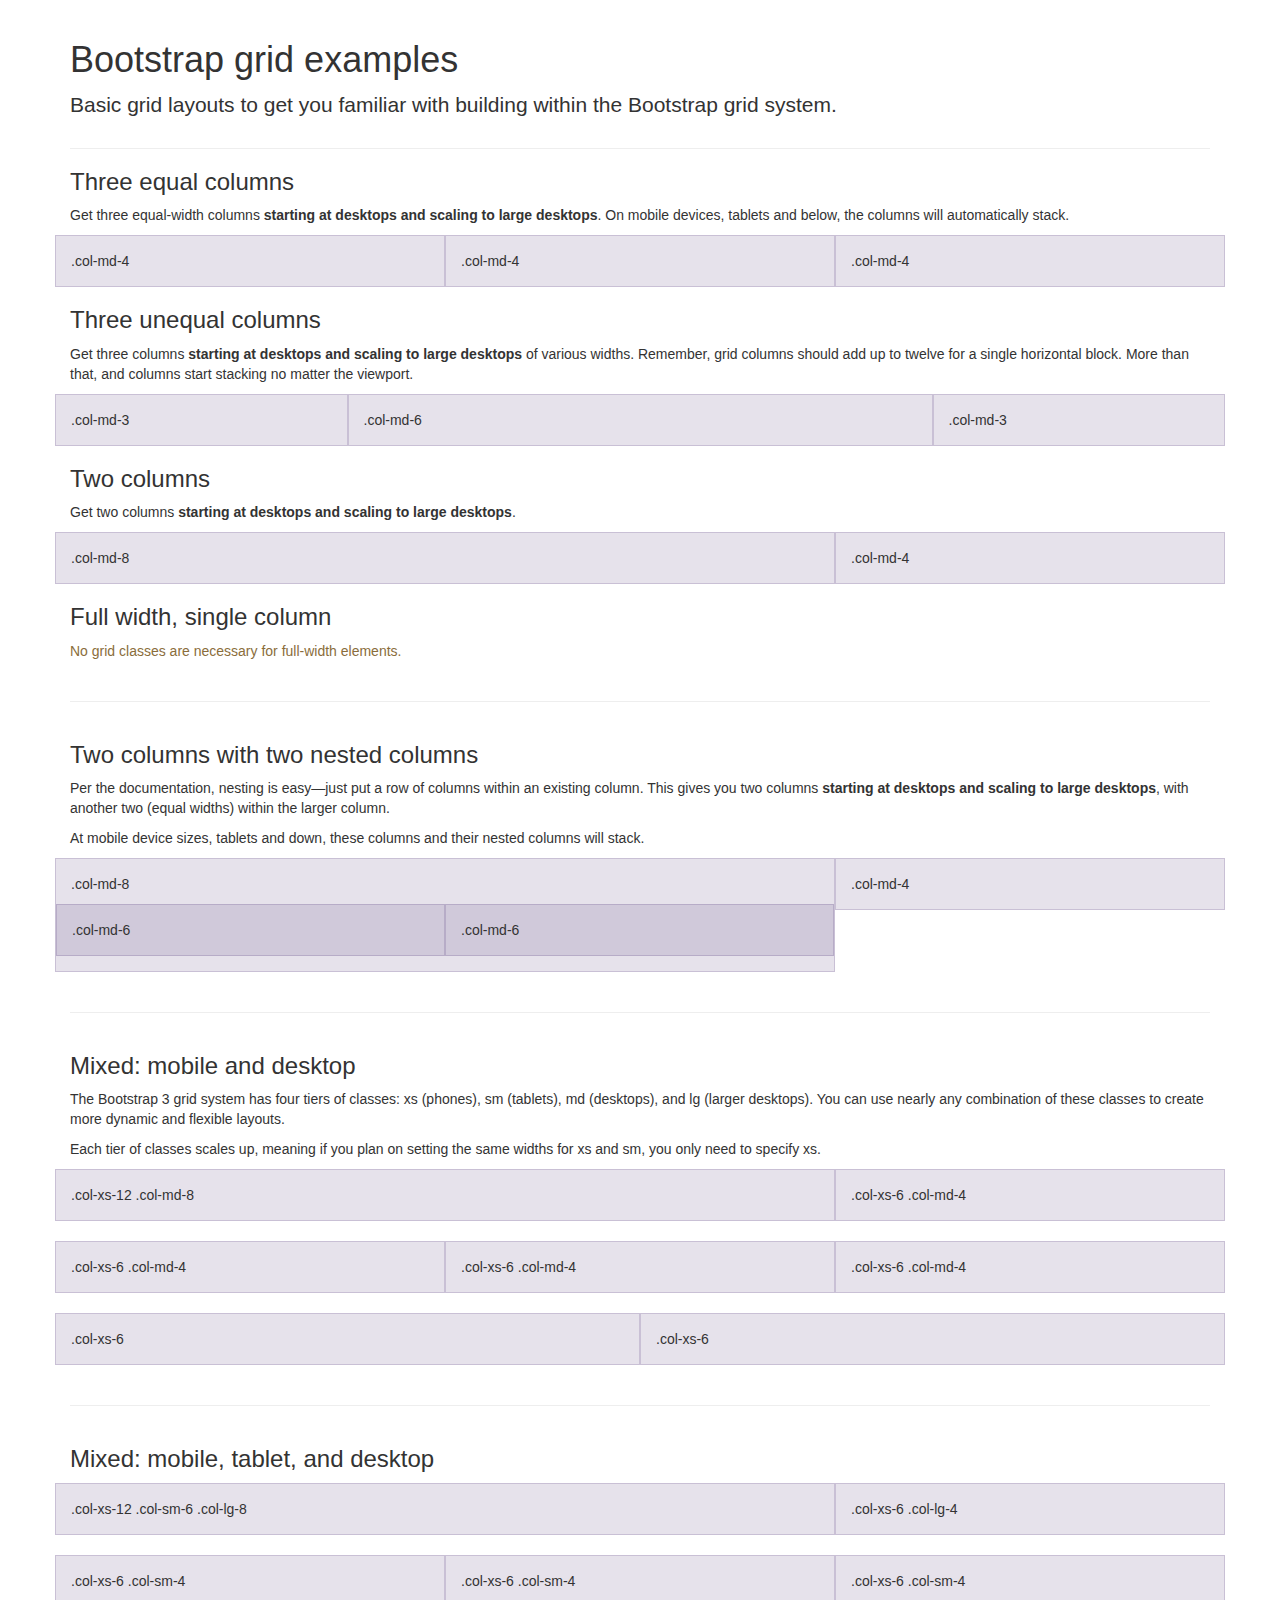
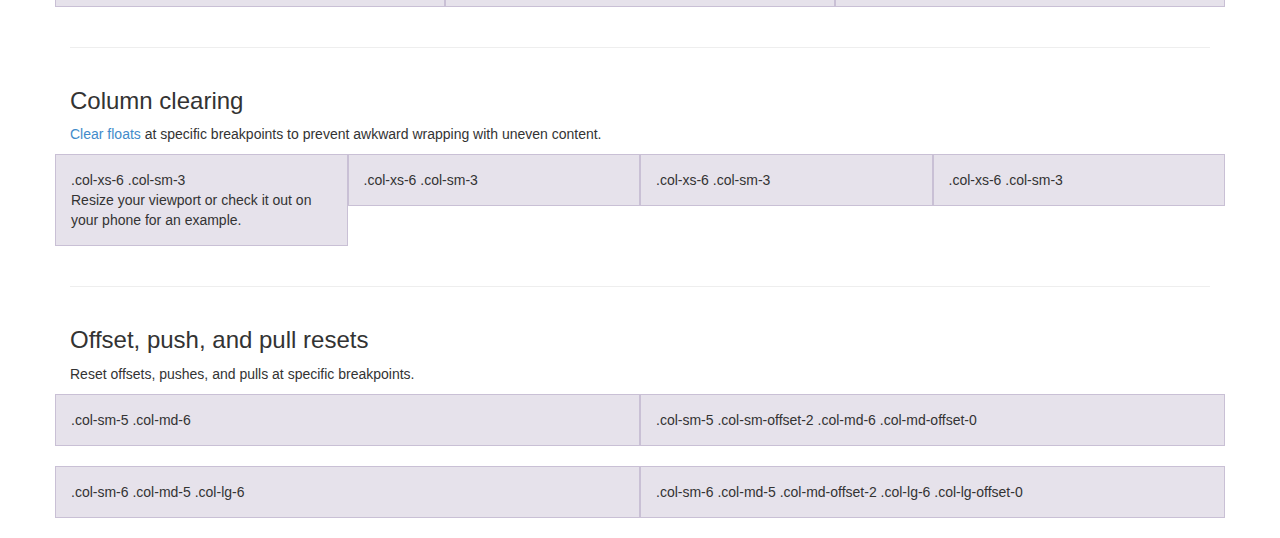
<file: media/bootstrap/docs/examples/grid/index.html>
<!DOCTYPE html>
<html lang="en">
  <head>
    <meta charset="utf-8">
    <meta http-equiv="X-UA-Compatible" content="IE=edge">
    <meta name="viewport" content="width=device-width, initial-scale=1">
    <meta name="description" content="">
    <meta name="author" content="">
    <link rel="shortcut icon" href="../../assets/ico/favicon.ico">

    <title>Grid Template for Bootstrap</title>

    <!-- Bootstrap core CSS -->
    <link href="../../dist/css/bootstrap.min.css" rel="stylesheet">

    <!-- Custom styles for this template -->
    <link href="grid.css" rel="stylesheet">

    <!-- Just for debugging purposes. Don't actually copy this line! -->
    <!--[if lt IE 9]><script src="../../assets/js/ie8-responsive-file-warning.js"></script><![endif]-->

    <!-- HTML5 shim and Respond.js IE8 support of HTML5 elements and media queries -->
    <!--[if lt IE 9]>
      <script src="https://oss.maxcdn.com/libs/html5shiv/3.7.0/html5shiv.js"></script>
      <script src="https://oss.maxcdn.com/libs/respond.js/1.4.2/respond.min.js"></script>
    <![endif]-->
  </head>

  <body>
    <div class="container">

      <div class="page-header">
        <h1>Bootstrap grid examples</h1>
        <p class="lead">Basic grid layouts to get you familiar with building within the Bootstrap grid system.</p>
      </div>

      <h3>Three equal columns</h3>
      <p>Get three equal-width columns <strong>starting at desktops and scaling to large desktops</strong>. On mobile devices, tablets and below, the columns will automatically stack.</p>
      <div class="row">
        <div class="col-md-4">.col-md-4</div>
        <div class="col-md-4">.col-md-4</div>
        <div class="col-md-4">.col-md-4</div>
      </div>

      <h3>Three unequal columns</h3>
      <p>Get three columns <strong>starting at desktops and scaling to large desktops</strong> of various widths. Remember, grid columns should add up to twelve for a single horizontal block. More than that, and columns start stacking no matter the viewport.</p>
      <div class="row">
        <div class="col-md-3">.col-md-3</div>
        <div class="col-md-6">.col-md-6</div>
        <div class="col-md-3">.col-md-3</div>
      </div>

      <h3>Two columns</h3>
      <p>Get two columns <strong>starting at desktops and scaling to large desktops</strong>.</p>
      <div class="row">
        <div class="col-md-8">.col-md-8</div>
        <div class="col-md-4">.col-md-4</div>
      </div>

      <h3>Full width, single column</h3>
      <p class="text-warning">No grid classes are necessary for full-width elements.</p>

      <hr>

      <h3>Two columns with two nested columns</h3>
      <p>Per the documentation, nesting is easy—just put a row of columns within an existing column. This gives you two columns <strong>starting at desktops and scaling to large desktops</strong>, with another two (equal widths) within the larger column.</p>
      <p>At mobile device sizes, tablets and down, these columns and their nested columns will stack.</p>
      <div class="row">
        <div class="col-md-8">
          .col-md-8
          <div class="row">
            <div class="col-md-6">.col-md-6</div>
            <div class="col-md-6">.col-md-6</div>
          </div>
        </div>
        <div class="col-md-4">.col-md-4</div>
      </div>

      <hr>

      <h3>Mixed: mobile and desktop</h3>
      <p>The Bootstrap 3 grid system has four tiers of classes: xs (phones), sm (tablets), md (desktops), and lg (larger desktops). You can use nearly any combination of these classes to create more dynamic and flexible layouts.</p>
      <p>Each tier of classes scales up, meaning if you plan on setting the same widths for xs and sm, you only need to specify xs.</p>
      <div class="row">
        <div class="col-xs-12 col-md-8">.col-xs-12 .col-md-8</div>
        <div class="col-xs-6 col-md-4">.col-xs-6 .col-md-4</div>
      </div>
      <div class="row">
        <div class="col-xs-6 col-md-4">.col-xs-6 .col-md-4</div>
        <div class="col-xs-6 col-md-4">.col-xs-6 .col-md-4</div>
        <div class="col-xs-6 col-md-4">.col-xs-6 .col-md-4</div>
      </div>
      <div class="row">
        <div class="col-xs-6">.col-xs-6</div>
        <div class="col-xs-6">.col-xs-6</div>
      </div>

      <hr>

      <h3>Mixed: mobile, tablet, and desktop</h3>
      <p></p>
      <div class="row">
        <div class="col-xs-12 col-sm-6 col-lg-8">.col-xs-12 .col-sm-6 .col-lg-8</div>
        <div class="col-xs-6 col-lg-4">.col-xs-6 .col-lg-4</div>
      </div>
      <div class="row">
        <div class="col-xs-6 col-sm-4">.col-xs-6 .col-sm-4</div>
        <div class="col-xs-6 col-sm-4">.col-xs-6 .col-sm-4</div>
        <div class="col-xs-6 col-sm-4">.col-xs-6 .col-sm-4</div>
      </div>

      <hr>

      <h3>Column clearing</h3>
      <p><a href="http://getbootstrap.com/css/#grid-responsive-resets">Clear floats</a> at specific breakpoints to prevent awkward wrapping with uneven content.</p>
      <div class="row">
        <div class="col-xs-6 col-sm-3">
          .col-xs-6 .col-sm-3
          <br>
          Resize your viewport or check it out on your phone for an example.
        </div>
        <div class="col-xs-6 col-sm-3">.col-xs-6 .col-sm-3</div>

        <!-- Add the extra clearfix for only the required viewport -->
        <div class="clearfix visible-xs"></div>

        <div class="col-xs-6 col-sm-3">.col-xs-6 .col-sm-3</div>
        <div class="col-xs-6 col-sm-3">.col-xs-6 .col-sm-3</div>
      </div>

      <hr>

      <h3>Offset, push, and pull resets</h3>
      <p>Reset offsets, pushes, and pulls at specific breakpoints.</p>
      <div class="row">
        <div class="col-sm-5 col-md-6">.col-sm-5 .col-md-6</div>
        <div class="col-sm-5 col-sm-offset-2 col-md-6 col-md-offset-0">.col-sm-5 .col-sm-offset-2 .col-md-6 .col-md-offset-0</div>
      </div>
      <div class="row">
        <div class="col-sm-6 col-md-5 col-lg-6">.col-sm-6 .col-md-5 .col-lg-6</div>
        <div class="col-sm-6 col-md-5 col-md-offset-2 col-lg-6 col-lg-offset-0">.col-sm-6 .col-md-5 .col-md-offset-2 .col-lg-6 .col-lg-offset-0</div>
      </div>


    </div> <!-- /container -->


    <!-- Bootstrap core JavaScript
    ================================================== -->
    <!-- Placed at the end of the document so the pages load faster -->
  </body>
</html>
</file>
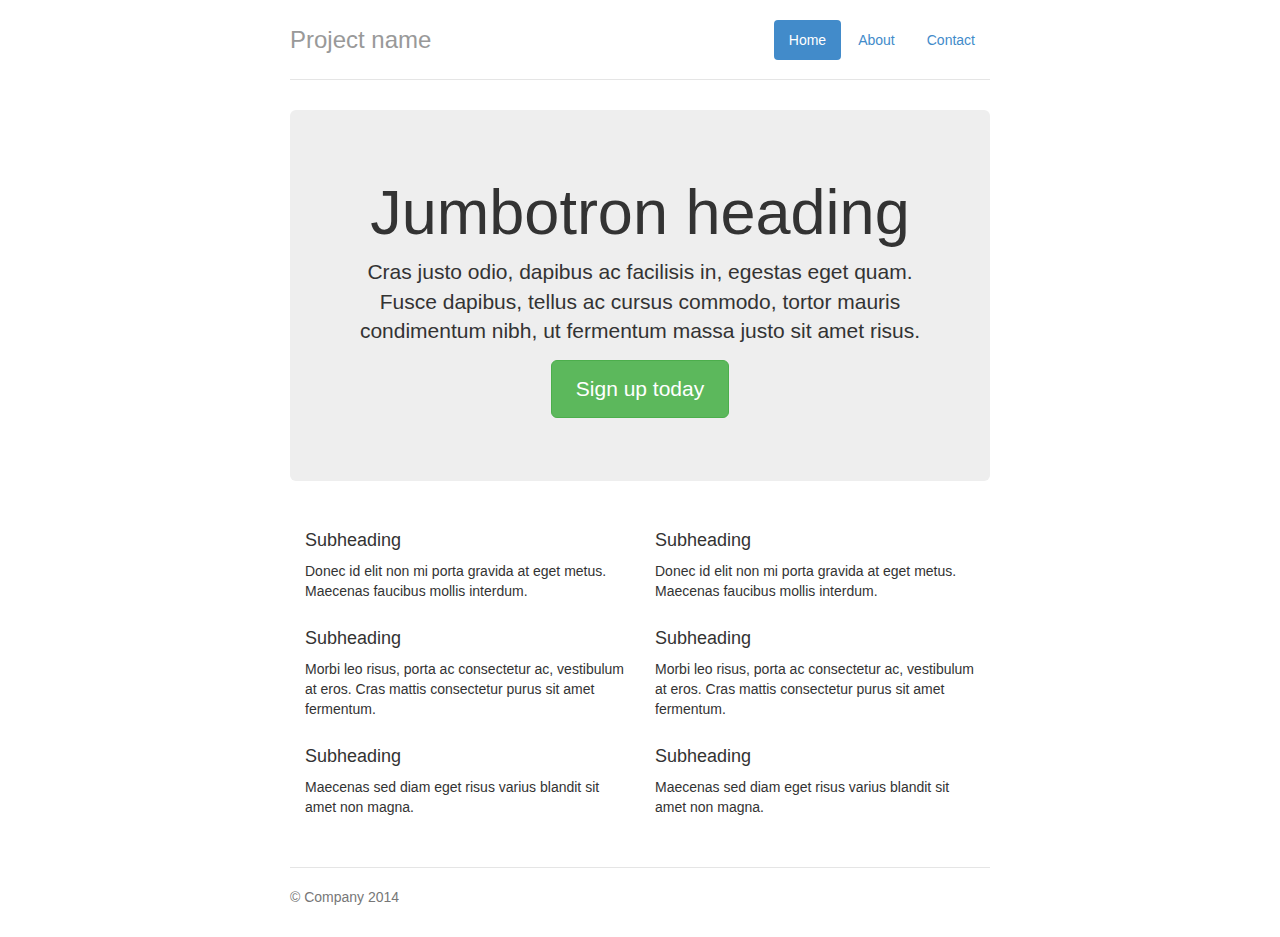
<file: media/bootstrap/docs/examples/jumbotron-narrow/index.html>
<!DOCTYPE html>
<html lang="en">
  <head>
    <meta charset="utf-8">
    <meta http-equiv="X-UA-Compatible" content="IE=edge">
    <meta name="viewport" content="width=device-width, initial-scale=1">
    <meta name="description" content="">
    <meta name="author" content="">
    <link rel="shortcut icon" href="../../assets/ico/favicon.ico">

    <title>Narrow Jumbotron Template for Bootstrap</title>

    <!-- Bootstrap core CSS -->
    <link href="../../dist/css/bootstrap.min.css" rel="stylesheet">

    <!-- Custom styles for this template -->
    <link href="jumbotron-narrow.css" rel="stylesheet">

    <!-- Just for debugging purposes. Don't actually copy this line! -->
    <!--[if lt IE 9]><script src="../../assets/js/ie8-responsive-file-warning.js"></script><![endif]-->

    <!-- HTML5 shim and Respond.js IE8 support of HTML5 elements and media queries -->
    <!--[if lt IE 9]>
      <script src="https://oss.maxcdn.com/libs/html5shiv/3.7.0/html5shiv.js"></script>
      <script src="https://oss.maxcdn.com/libs/respond.js/1.4.2/respond.min.js"></script>
    <![endif]-->
  </head>

  <body>

    <div class="container">
      <div class="header">
        <ul class="nav nav-pills pull-right">
          <li class="active"><a href="#">Home</a></li>
          <li><a href="#">About</a></li>
          <li><a href="#">Contact</a></li>
        </ul>
        <h3 class="text-muted">Project name</h3>
      </div>

      <div class="jumbotron">
        <h1>Jumbotron heading</h1>
        <p class="lead">Cras justo odio, dapibus ac facilisis in, egestas eget quam. Fusce dapibus, tellus ac cursus commodo, tortor mauris condimentum nibh, ut fermentum massa justo sit amet risus.</p>
        <p><a class="btn btn-lg btn-success" href="#" role="button">Sign up today</a></p>
      </div>

      <div class="row marketing">
        <div class="col-lg-6">
          <h4>Subheading</h4>
          <p>Donec id elit non mi porta gravida at eget metus. Maecenas faucibus mollis interdum.</p>

          <h4>Subheading</h4>
          <p>Morbi leo risus, porta ac consectetur ac, vestibulum at eros. Cras mattis consectetur purus sit amet fermentum.</p>

          <h4>Subheading</h4>
          <p>Maecenas sed diam eget risus varius blandit sit amet non magna.</p>
        </div>

        <div class="col-lg-6">
          <h4>Subheading</h4>
          <p>Donec id elit non mi porta gravida at eget metus. Maecenas faucibus mollis interdum.</p>

          <h4>Subheading</h4>
          <p>Morbi leo risus, porta ac consectetur ac, vestibulum at eros. Cras mattis consectetur purus sit amet fermentum.</p>

          <h4>Subheading</h4>
          <p>Maecenas sed diam eget risus varius blandit sit amet non magna.</p>
        </div>
      </div>

      <div class="footer">
        <p>&copy; Company 2014</p>
      </div>

    </div> <!-- /container -->


    <!-- Bootstrap core JavaScript
    ================================================== -->
    <!-- Placed at the end of the document so the pages load faster -->
  </body>
</html>
</file>
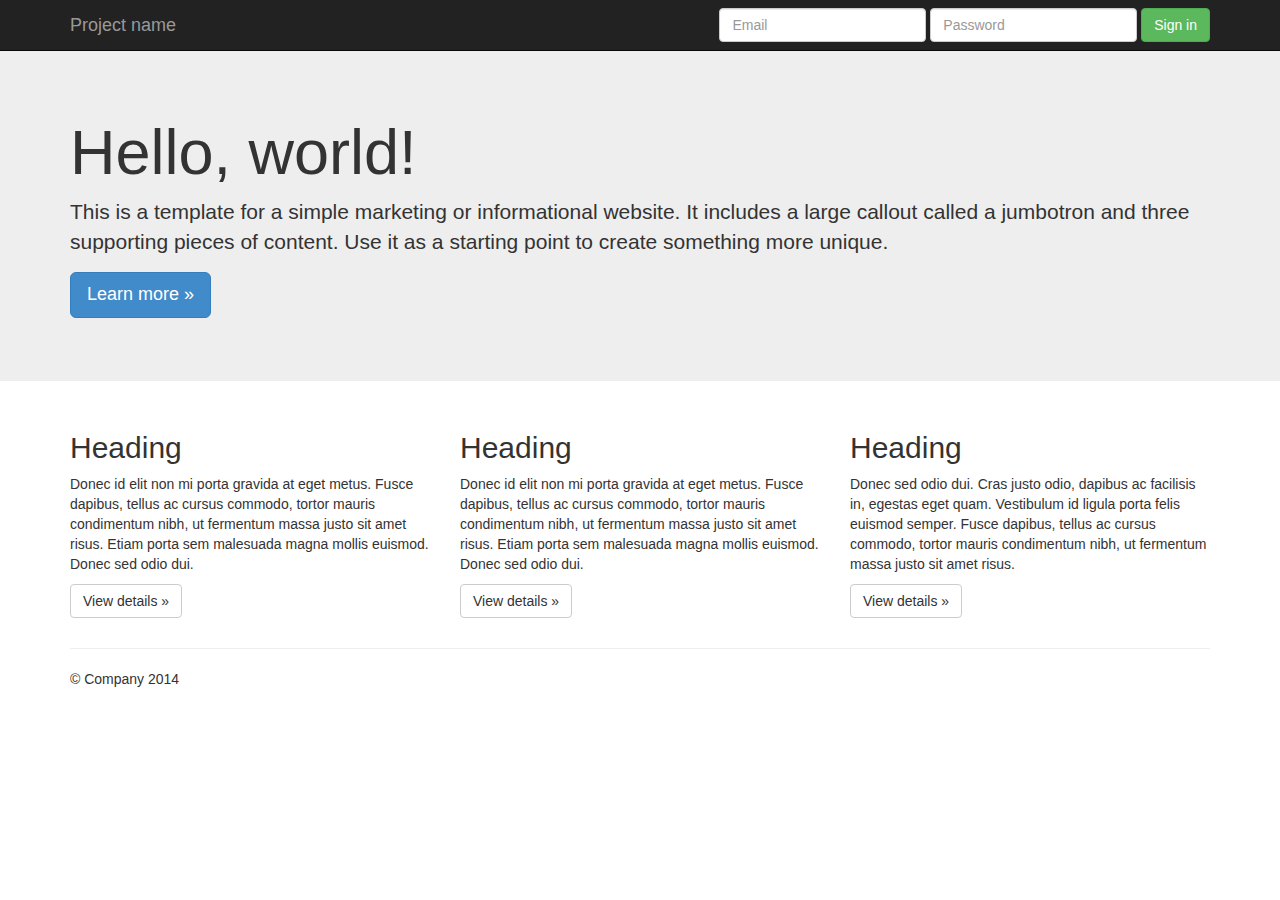
<file: media/bootstrap/docs/examples/jumbotron/index.html>
<!DOCTYPE html>
<html lang="en">
  <head>
    <meta charset="utf-8">
    <meta http-equiv="X-UA-Compatible" content="IE=edge">
    <meta name="viewport" content="width=device-width, initial-scale=1">
    <meta name="description" content="">
    <meta name="author" content="">
    <link rel="shortcut icon" href="../../assets/ico/favicon.ico">

    <title>Jumbotron Template for Bootstrap</title>

    <!-- Bootstrap core CSS -->
    <link href="../../dist/css/bootstrap.min.css" rel="stylesheet">

    <!-- Custom styles for this template -->
    <link href="jumbotron.css" rel="stylesheet">

    <!-- Just for debugging purposes. Don't actually copy this line! -->
    <!--[if lt IE 9]><script src="../../assets/js/ie8-responsive-file-warning.js"></script><![endif]-->

    <!-- HTML5 shim and Respond.js IE8 support of HTML5 elements and media queries -->
    <!--[if lt IE 9]>
      <script src="https://oss.maxcdn.com/libs/html5shiv/3.7.0/html5shiv.js"></script>
      <script src="https://oss.maxcdn.com/libs/respond.js/1.4.2/respond.min.js"></script>
    <![endif]-->
  </head>

  <body>

    <div class="navbar navbar-inverse navbar-fixed-top" role="navigation">
      <div class="container">
        <div class="navbar-header">
          <button type="button" class="navbar-toggle" data-toggle="collapse" data-target=".navbar-collapse">
            <span class="sr-only">Toggle navigation</span>
            <span class="icon-bar"></span>
            <span class="icon-bar"></span>
            <span class="icon-bar"></span>
          </button>
          <a class="navbar-brand" href="#">Project name</a>
        </div>
        <div class="navbar-collapse collapse">
          <form class="navbar-form navbar-right" role="form">
            <div class="form-group">
              <input type="text" placeholder="Email" class="form-control">
            </div>
            <div class="form-group">
              <input type="password" placeholder="Password" class="form-control">
            </div>
            <button type="submit" class="btn btn-success">Sign in</button>
          </form>
        </div><!--/.navbar-collapse -->
      </div>
    </div>

    <!-- Main jumbotron for a primary marketing message or call to action -->
    <div class="jumbotron">
      <div class="container">
        <h1>Hello, world!</h1>
        <p>This is a template for a simple marketing or informational website. It includes a large callout called a jumbotron and three supporting pieces of content. Use it as a starting point to create something more unique.</p>
        <p><a class="btn btn-primary btn-lg" role="button">Learn more &raquo;</a></p>
      </div>
    </div>

    <div class="container">
      <!-- Example row of columns -->
      <div class="row">
        <div class="col-md-4">
          <h2>Heading</h2>
          <p>Donec id elit non mi porta gravida at eget metus. Fusce dapibus, tellus ac cursus commodo, tortor mauris condimentum nibh, ut fermentum massa justo sit amet risus. Etiam porta sem malesuada magna mollis euismod. Donec sed odio dui. </p>
          <p><a class="btn btn-default" href="#" role="button">View details &raquo;</a></p>
        </div>
        <div class="col-md-4">
          <h2>Heading</h2>
          <p>Donec id elit non mi porta gravida at eget metus. Fusce dapibus, tellus ac cursus commodo, tortor mauris condimentum nibh, ut fermentum massa justo sit amet risus. Etiam porta sem malesuada magna mollis euismod. Donec sed odio dui. </p>
          <p><a class="btn btn-default" href="#" role="button">View details &raquo;</a></p>
       </div>
        <div class="col-md-4">
          <h2>Heading</h2>
          <p>Donec sed odio dui. Cras justo odio, dapibus ac facilisis in, egestas eget quam. Vestibulum id ligula porta felis euismod semper. Fusce dapibus, tellus ac cursus commodo, tortor mauris condimentum nibh, ut fermentum massa justo sit amet risus.</p>
          <p><a class="btn btn-default" href="#" role="button">View details &raquo;</a></p>
        </div>
      </div>

      <hr>

      <footer>
        <p>&copy; Company 2014</p>
      </footer>
    </div> <!-- /container -->


    <!-- Bootstrap core JavaScript
    ================================================== -->
    <!-- Placed at the end of the document so the pages load faster -->
    <script src="https://ajax.googleapis.com/ajax/libs/jquery/1.11.0/jquery.min.js"></script>
    <script src="../../dist/js/bootstrap.min.js"></script>
  </body>
</html>
</file>
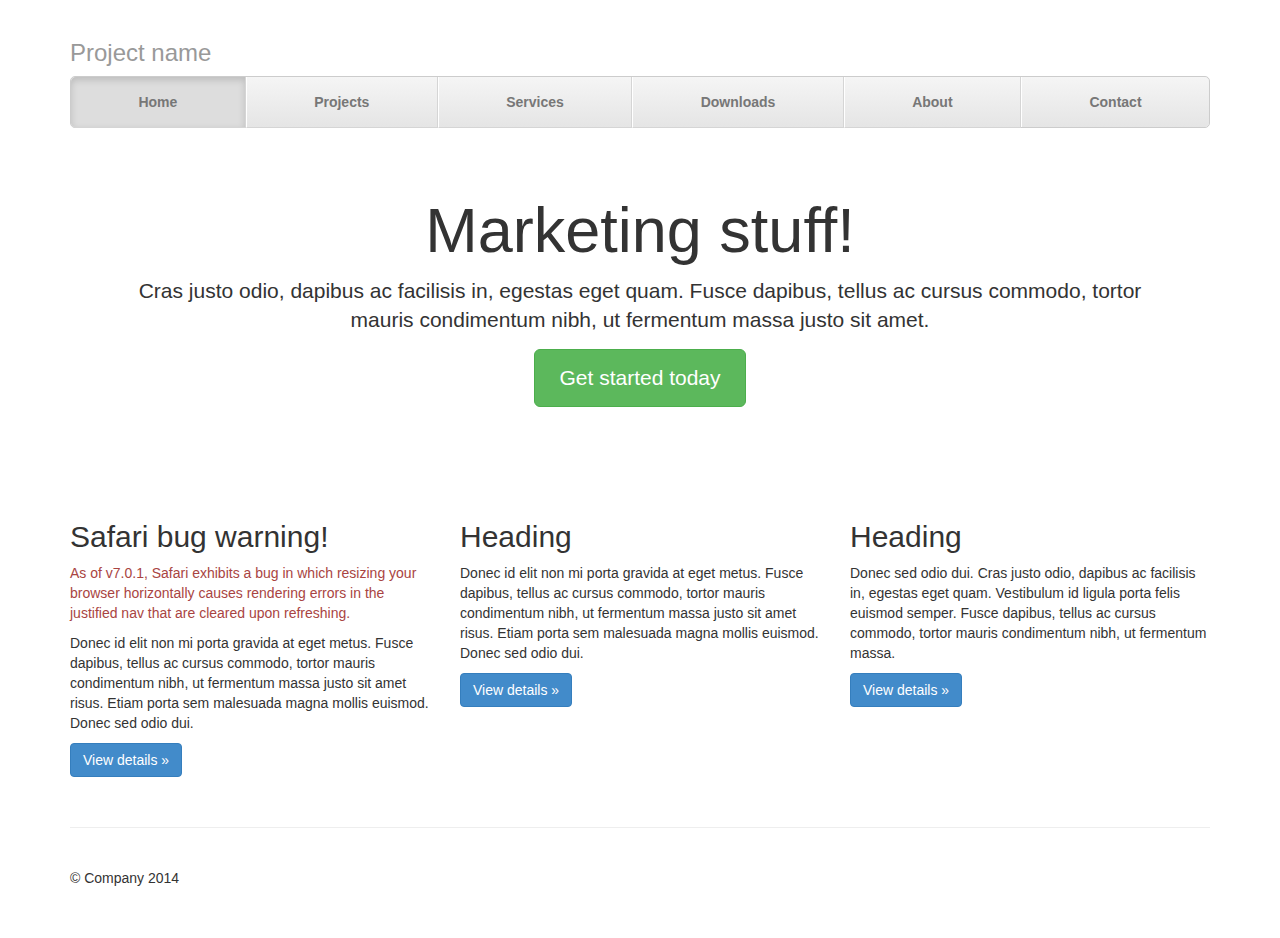
<file: media/bootstrap/docs/examples/justified-nav/index.html>
<!DOCTYPE html>
<html lang="en">
  <head>
    <meta charset="utf-8">
    <meta http-equiv="X-UA-Compatible" content="IE=edge">
    <meta name="viewport" content="width=device-width, initial-scale=1">
    <meta name="description" content="">
    <meta name="author" content="">
    <link rel="shortcut icon" href="../../assets/ico/favicon.ico">

    <title>Justified Nav Template for Bootstrap</title>

    <!-- Bootstrap core CSS -->
    <link href="../../dist/css/bootstrap.min.css" rel="stylesheet">

    <!-- Custom styles for this template -->
    <link href="justified-nav.css" rel="stylesheet">

    <!-- Just for debugging purposes. Don't actually copy this line! -->
    <!--[if lt IE 9]><script src="../../assets/js/ie8-responsive-file-warning.js"></script><![endif]-->

    <!-- HTML5 shim and Respond.js IE8 support of HTML5 elements and media queries -->
    <!--[if lt IE 9]>
      <script src="https://oss.maxcdn.com/libs/html5shiv/3.7.0/html5shiv.js"></script>
      <script src="https://oss.maxcdn.com/libs/respond.js/1.4.2/respond.min.js"></script>
    <![endif]-->
  </head>

  <body>

    <div class="container">

      <div class="masthead">
        <h3 class="text-muted">Project name</h3>
        <ul class="nav nav-justified">
          <li class="active"><a href="#">Home</a></li>
          <li><a href="#">Projects</a></li>
          <li><a href="#">Services</a></li>
          <li><a href="#">Downloads</a></li>
          <li><a href="#">About</a></li>
          <li><a href="#">Contact</a></li>
        </ul>
      </div>

      <!-- Jumbotron -->
      <div class="jumbotron">
        <h1>Marketing stuff!</h1>
        <p class="lead">Cras justo odio, dapibus ac facilisis in, egestas eget quam. Fusce dapibus, tellus ac cursus commodo, tortor mauris condimentum nibh, ut fermentum massa justo sit amet.</p>
        <p><a class="btn btn-lg btn-success" href="#" role="button">Get started today</a></p>
      </div>

      <!-- Example row of columns -->
      <div class="row">
        <div class="col-lg-4">
          <h2>Safari bug warning!</h2>
          <p class="text-danger">As of v7.0.1, Safari exhibits a bug in which resizing your browser horizontally causes rendering errors in the justified nav that are cleared upon refreshing.</p>
          <p>Donec id elit non mi porta gravida at eget metus. Fusce dapibus, tellus ac cursus commodo, tortor mauris condimentum nibh, ut fermentum massa justo sit amet risus. Etiam porta sem malesuada magna mollis euismod. Donec sed odio dui. </p>
          <p><a class="btn btn-primary" href="#" role="button">View details &raquo;</a></p>
        </div>
        <div class="col-lg-4">
          <h2>Heading</h2>
          <p>Donec id elit non mi porta gravida at eget metus. Fusce dapibus, tellus ac cursus commodo, tortor mauris condimentum nibh, ut fermentum massa justo sit amet risus. Etiam porta sem malesuada magna mollis euismod. Donec sed odio dui. </p>
          <p><a class="btn btn-primary" href="#" role="button">View details &raquo;</a></p>
       </div>
        <div class="col-lg-4">
          <h2>Heading</h2>
          <p>Donec sed odio dui. Cras justo odio, dapibus ac facilisis in, egestas eget quam. Vestibulum id ligula porta felis euismod semper. Fusce dapibus, tellus ac cursus commodo, tortor mauris condimentum nibh, ut fermentum massa.</p>
          <p><a class="btn btn-primary" href="#" role="button">View details &raquo;</a></p>
        </div>
      </div>

      <!-- Site footer -->
      <div class="footer">
        <p>&copy; Company 2014</p>
      </div>

    </div> <!-- /container -->


    <!-- Bootstrap core JavaScript
    ================================================== -->
    <!-- Placed at the end of the document so the pages load faster -->
  </body>
</html>
</file>
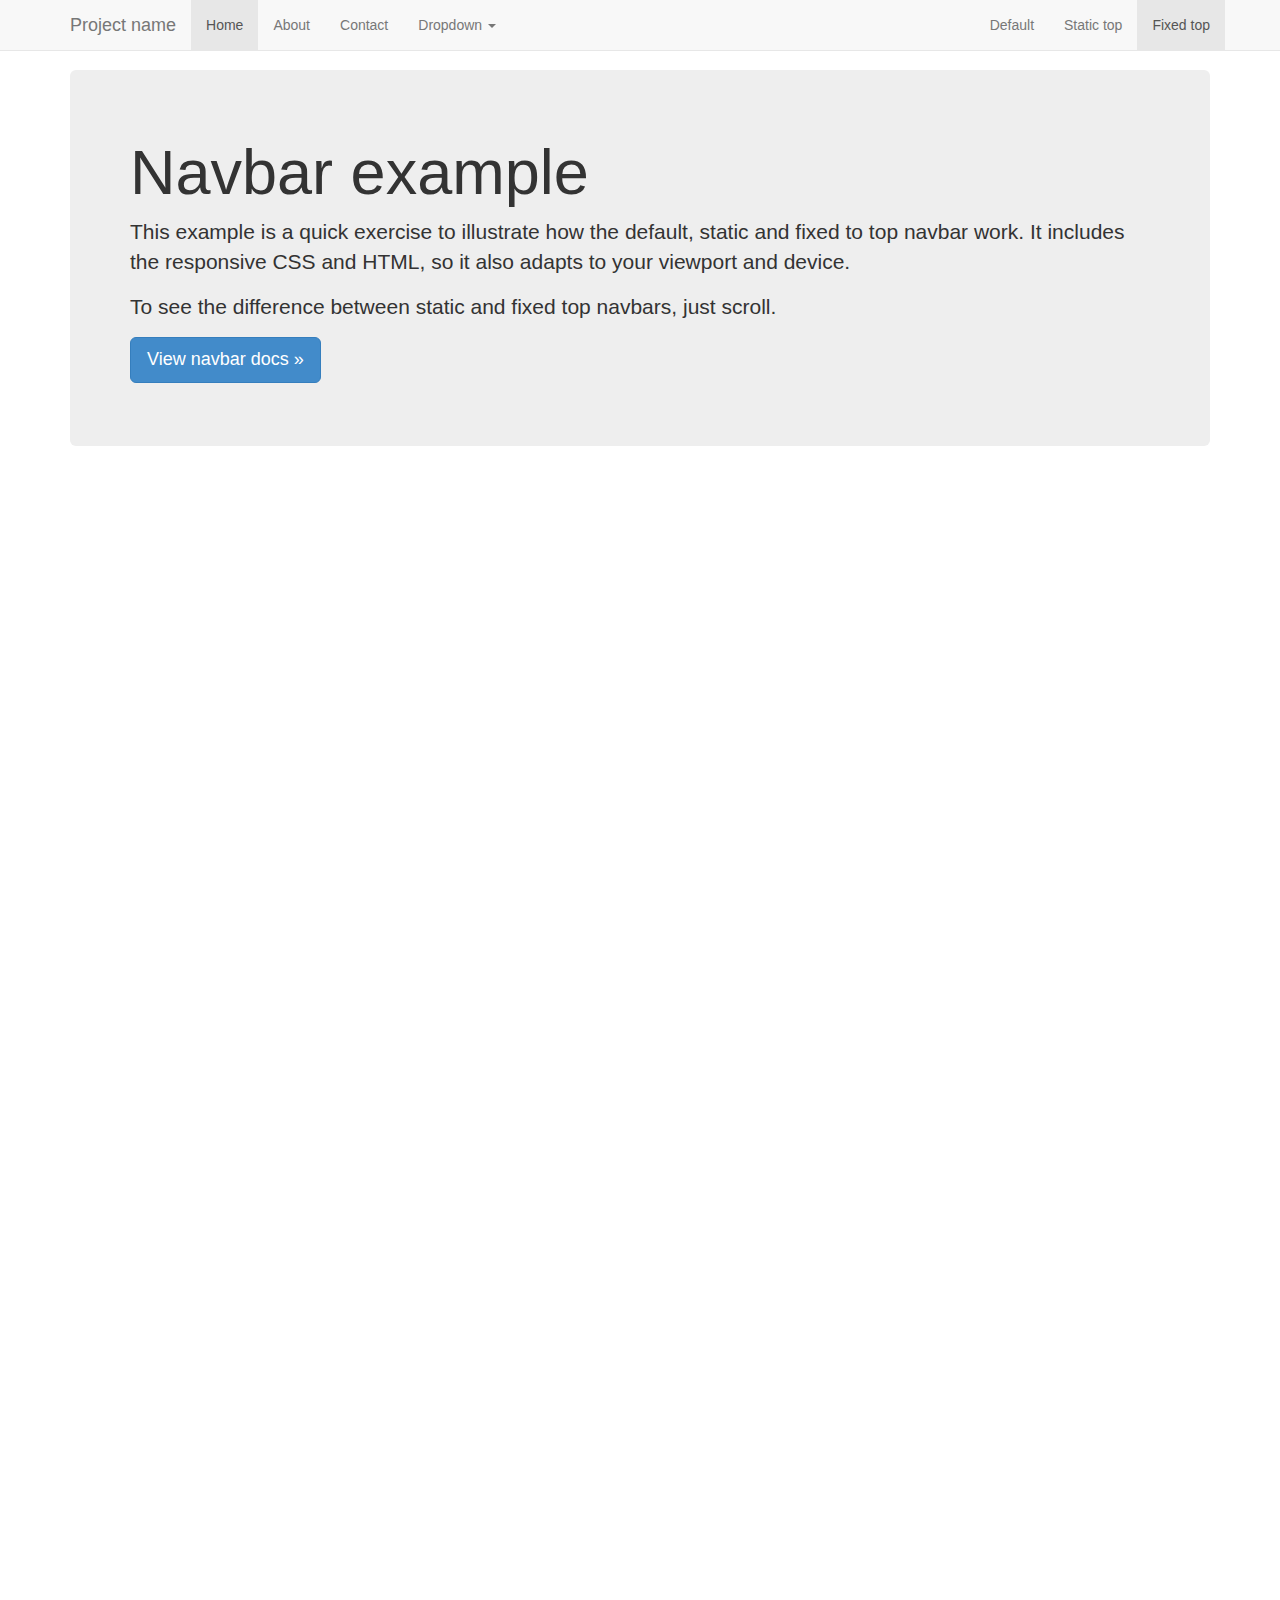
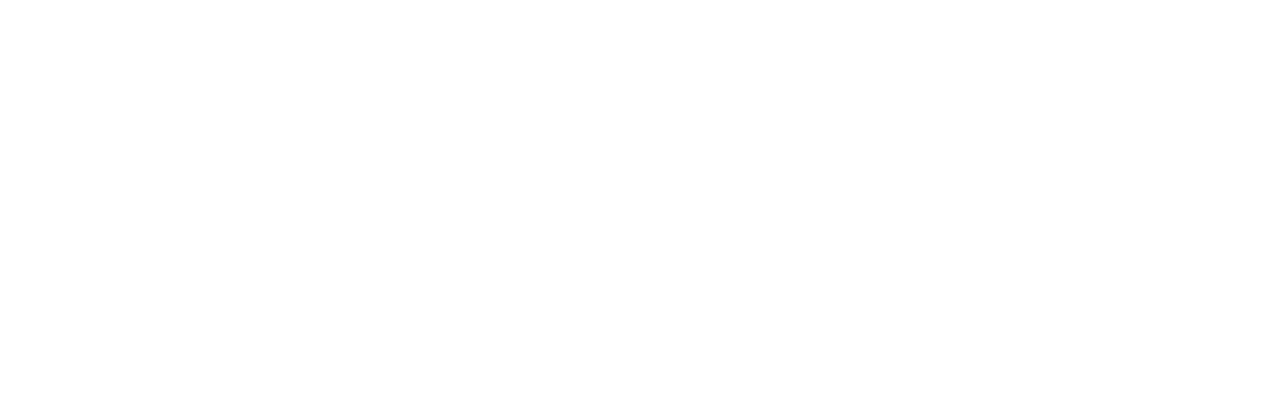
<file: media/bootstrap/docs/examples/navbar-fixed-top/index.html>
<!DOCTYPE html>
<html lang="en">
  <head>
    <meta charset="utf-8">
    <meta http-equiv="X-UA-Compatible" content="IE=edge">
    <meta name="viewport" content="width=device-width, initial-scale=1">
    <meta name="description" content="">
    <meta name="author" content="">
    <link rel="shortcut icon" href="../../assets/ico/favicon.ico">

    <title>Fixed Top Navbar Example for Bootstrap</title>

    <!-- Bootstrap core CSS -->
    <link href="../../dist/css/bootstrap.min.css" rel="stylesheet">

    <!-- Custom styles for this template -->
    <link href="navbar-fixed-top.css" rel="stylesheet">

    <!-- Just for debugging purposes. Don't actually copy this line! -->
    <!--[if lt IE 9]><script src="../../assets/js/ie8-responsive-file-warning.js"></script><![endif]-->

    <!-- HTML5 shim and Respond.js IE8 support of HTML5 elements and media queries -->
    <!--[if lt IE 9]>
      <script src="https://oss.maxcdn.com/libs/html5shiv/3.7.0/html5shiv.js"></script>
      <script src="https://oss.maxcdn.com/libs/respond.js/1.4.2/respond.min.js"></script>
    <![endif]-->
  </head>

  <body>

    <!-- Fixed navbar -->
    <div class="navbar navbar-default navbar-fixed-top" role="navigation">
      <div class="container">
        <div class="navbar-header">
          <button type="button" class="navbar-toggle" data-toggle="collapse" data-target=".navbar-collapse">
            <span class="sr-only">Toggle navigation</span>
            <span class="icon-bar"></span>
            <span class="icon-bar"></span>
            <span class="icon-bar"></span>
          </button>
          <a class="navbar-brand" href="#">Project name</a>
        </div>
        <div class="navbar-collapse collapse">
          <ul class="nav navbar-nav">
            <li class="active"><a href="#">Home</a></li>
            <li><a href="#about">About</a></li>
            <li><a href="#contact">Contact</a></li>
            <li class="dropdown">
              <a href="#" class="dropdown-toggle" data-toggle="dropdown">Dropdown <b class="caret"></b></a>
              <ul class="dropdown-menu">
                <li><a href="#">Action</a></li>
                <li><a href="#">Another action</a></li>
                <li><a href="#">Something else here</a></li>
                <li class="divider"></li>
                <li class="dropdown-header">Nav header</li>
                <li><a href="#">Separated link</a></li>
                <li><a href="#">One more separated link</a></li>
              </ul>
            </li>
          </ul>
          <ul class="nav navbar-nav navbar-right">
            <li><a href="../navbar/">Default</a></li>
            <li><a href="../navbar-static-top/">Static top</a></li>
            <li class="active"><a href="./">Fixed top</a></li>
          </ul>
        </div><!--/.nav-collapse -->
      </div>
    </div>

    <div class="container">

      <!-- Main component for a primary marketing message or call to action -->
      <div class="jumbotron">
        <h1>Navbar example</h1>
        <p>This example is a quick exercise to illustrate how the default, static and fixed to top navbar work. It includes the responsive CSS and HTML, so it also adapts to your viewport and device.</p>
        <p>To see the difference between static and fixed top navbars, just scroll.</p>
        <p>
          <a class="btn btn-lg btn-primary" href="../../components/#navbar" role="button">View navbar docs &raquo;</a>
        </p>
      </div>

    </div> <!-- /container -->


    <!-- Bootstrap core JavaScript
    ================================================== -->
    <!-- Placed at the end of the document so the pages load faster -->
    <script src="https://ajax.googleapis.com/ajax/libs/jquery/1.11.0/jquery.min.js"></script>
    <script src="../../dist/js/bootstrap.min.js"></script>
  </body>
</html>
</file>
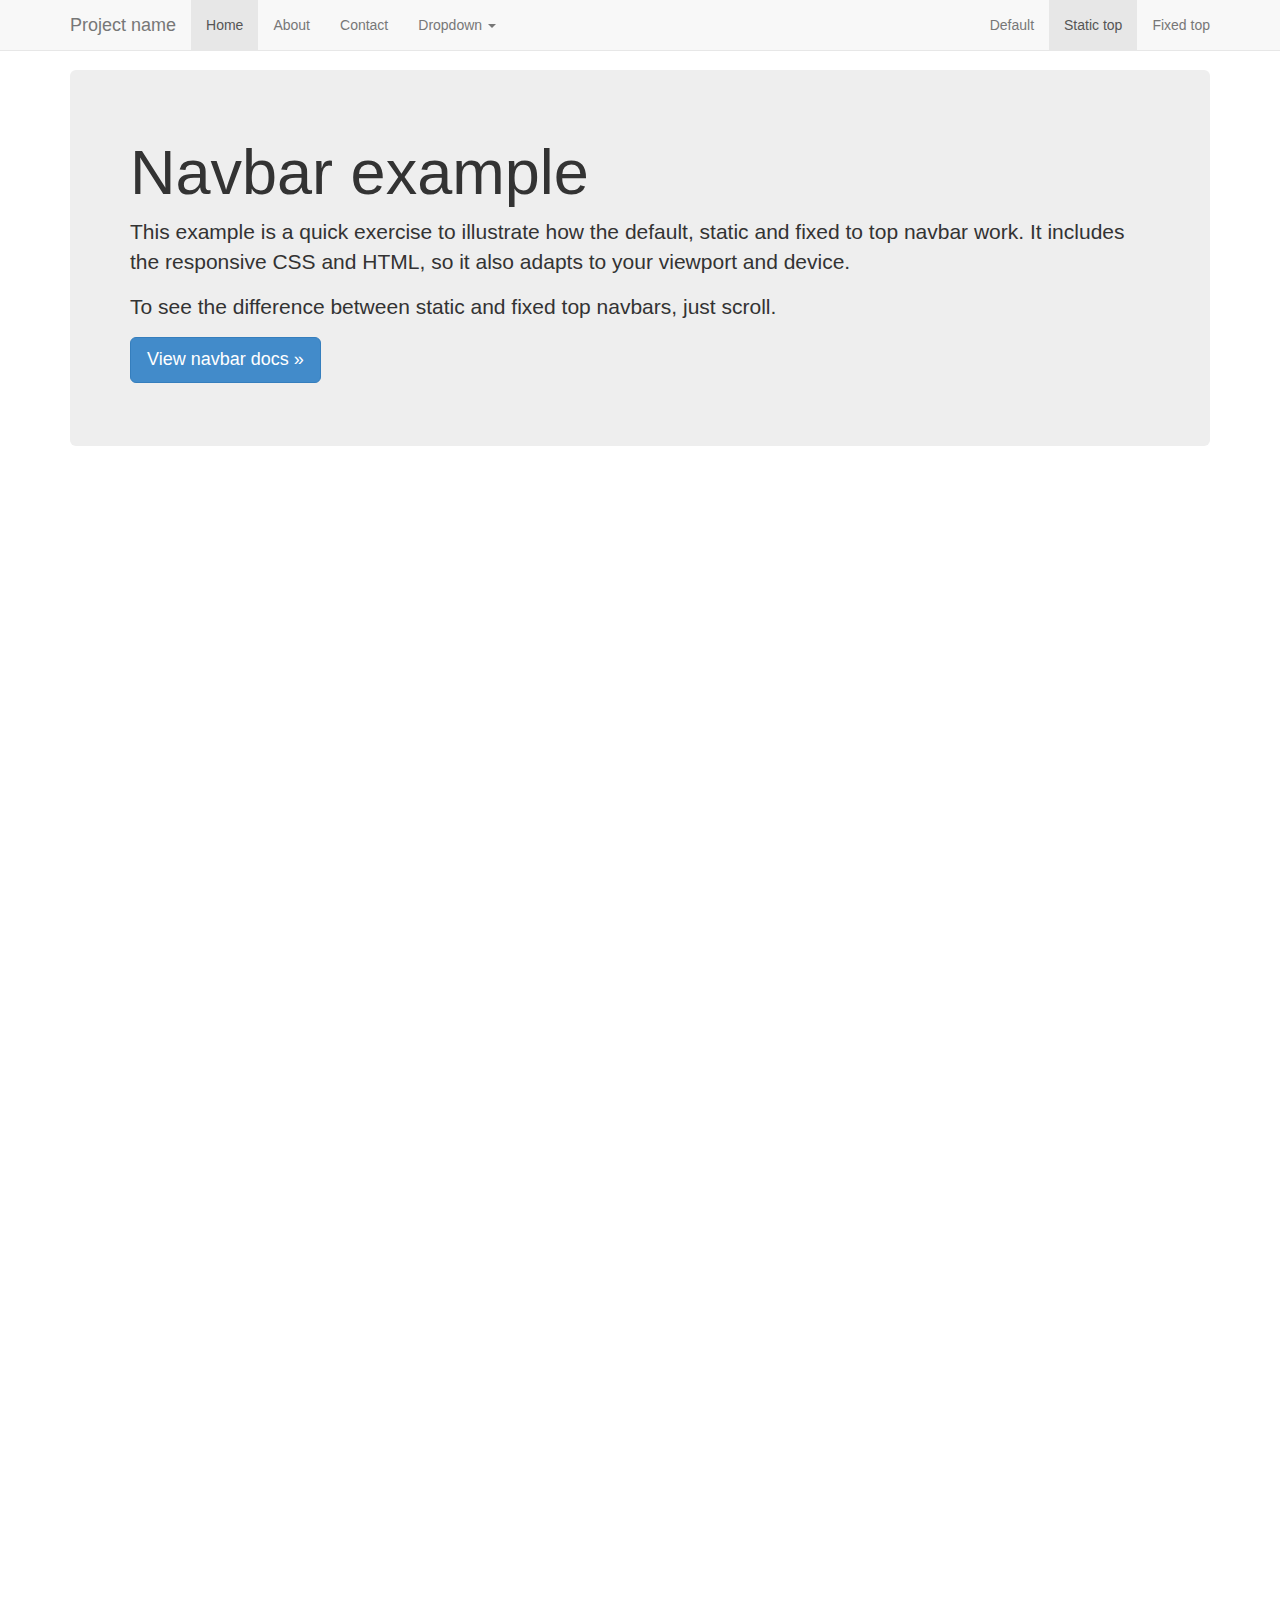
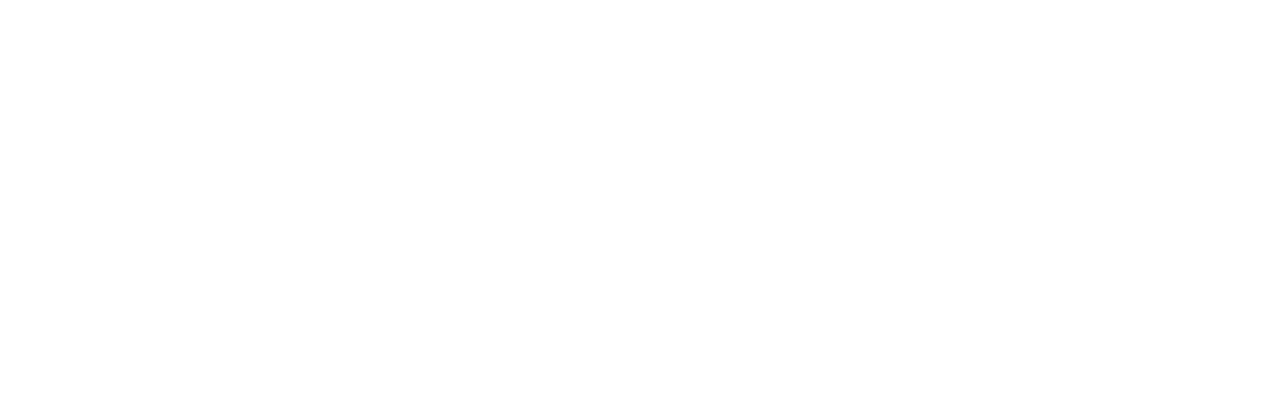
<file: media/bootstrap/docs/examples/navbar-static-top/index.html>
<!DOCTYPE html>
<html lang="en">
  <head>
    <meta charset="utf-8">
    <meta http-equiv="X-UA-Compatible" content="IE=edge">
    <meta name="viewport" content="width=device-width, initial-scale=1">
    <meta name="description" content="">
    <meta name="author" content="">
    <link rel="shortcut icon" href="../../assets/ico/favicon.ico">

    <title>Static Top Navbar Example for Bootstrap</title>

    <!-- Bootstrap core CSS -->
    <link href="../../dist/css/bootstrap.min.css" rel="stylesheet">

    <!-- Custom styles for this template -->
    <link href="navbar-static-top.css" rel="stylesheet">

    <!-- Just for debugging purposes. Don't actually copy this line! -->
    <!--[if lt IE 9]><script src="../../assets/js/ie8-responsive-file-warning.js"></script><![endif]-->

    <!-- HTML5 shim and Respond.js IE8 support of HTML5 elements and media queries -->
    <!--[if lt IE 9]>
      <script src="https://oss.maxcdn.com/libs/html5shiv/3.7.0/html5shiv.js"></script>
      <script src="https://oss.maxcdn.com/libs/respond.js/1.4.2/respond.min.js"></script>
    <![endif]-->
  </head>

  <body>

    <!-- Static navbar -->
    <div class="navbar navbar-default navbar-static-top" role="navigation">
      <div class="container">
        <div class="navbar-header">
          <button type="button" class="navbar-toggle" data-toggle="collapse" data-target=".navbar-collapse">
            <span class="sr-only">Toggle navigation</span>
            <span class="icon-bar"></span>
            <span class="icon-bar"></span>
            <span class="icon-bar"></span>
          </button>
          <a class="navbar-brand" href="#">Project name</a>
        </div>
        <div class="navbar-collapse collapse">
          <ul class="nav navbar-nav">
            <li class="active"><a href="#">Home</a></li>
            <li><a href="#about">About</a></li>
            <li><a href="#contact">Contact</a></li>
            <li class="dropdown">
              <a href="#" class="dropdown-toggle" data-toggle="dropdown">Dropdown <b class="caret"></b></a>
              <ul class="dropdown-menu">
                <li><a href="#">Action</a></li>
                <li><a href="#">Another action</a></li>
                <li><a href="#">Something else here</a></li>
                <li class="divider"></li>
                <li class="dropdown-header">Nav header</li>
                <li><a href="#">Separated link</a></li>
                <li><a href="#">One more separated link</a></li>
              </ul>
            </li>
          </ul>
          <ul class="nav navbar-nav navbar-right">
            <li><a href="../navbar/">Default</a></li>
            <li class="active"><a href="./">Static top</a></li>
            <li><a href="../navbar-fixed-top/">Fixed top</a></li>
          </ul>
        </div><!--/.nav-collapse -->
      </div>
    </div>


    <div class="container">

      <!-- Main component for a primary marketing message or call to action -->
      <div class="jumbotron">
        <h1>Navbar example</h1>
        <p>This example is a quick exercise to illustrate how the default, static and fixed to top navbar work. It includes the responsive CSS and HTML, so it also adapts to your viewport and device.</p>
        <p>To see the difference between static and fixed top navbars, just scroll.</p>
        <p>
          <a class="btn btn-lg btn-primary" href="../../components/#navbar" role="button">View navbar docs &raquo;</a>
        </p>
      </div>

    </div> <!-- /container -->


    <!-- Bootstrap core JavaScript
    ================================================== -->
    <!-- Placed at the end of the document so the pages load faster -->
    <script src="https://ajax.googleapis.com/ajax/libs/jquery/1.11.0/jquery.min.js"></script>
    <script src="../../dist/js/bootstrap.min.js"></script>
  </body>
</html>
</file>
<file: join/style.css>
body {
	font-family:"Open Sans Light","Open Sans",Helvetica-Neue,Sans-Serif;
	/*background:#f2f2f2;*/
	background:url("media/background-1.png");
	background-size:150px;
}

#logo {
	height:500px;
	width:1100px;
	margin-left:auto;
	margin-right:auto;
	background:url("media/logo.png") no-repeat center;
        /*background-size: 280px;*/
}

.sep {
	
	padding-right:8px;
	min-width:1116px;
	width:100%;
	height:2px;
	
}

.sep_graywhite { background:url("media/sep_graywhite.png") repeat-x; }
.sep_whitegray { background:url("media/sep_whitegray.png") repeat-x; }

#presentation {
	height:450px;
	width:100%;
	margin-left:-8px;
	padding-right:16px;
	min-width:1116px;
}

#cadre_presentation {
	width:1100px;
	height:550px;
	margin:0 auto 0 auto;
}

#text_presentation {
	width:520px;
	padding:50px 0px 0px 0px;
}

h1 {
	line-height:45px;
	letter-spacing:-1px;
	color:#004eff;
	font-size:40px;
	font-weight:normal;
}

#text_presentation p {
	width:440px;
	font-size:16px;
	line-height:25px;
}


#threeindications {
	width:100%;
	padding-right:16px;
/*	background:url("media/wall_threeindications.png") repeat-x white bottom;*/
	height:300px;
	padding-top:40px;
}

#threeindications h2 {
	color:#404041;
	font-size:24px;
	letter-spacing:-1px;
	margin:0px;
}

#threeindications p {
	font-size:15px;
	padding:0px 15px 0px 15px;
	line-height:22px;
}

#threeindications table {
	width:1100px;
	margin-left:auto;
	margin-right:auto;
}

#threeindications td {
	vertical-align:top;
	width:335px; /* + Padding = 365px; */
	text-align:center;
}


.ind_icon {
	width:100%;
	height:96px;
}

#threeindications #conf .ind_icon { background:url("media/conf.png") no-repeat center; background-size:90px; }
#threeindications #pie .ind_icon { background:url("media/pie.png") no-repeat center; background-size:90px;}
#threeindications #gift .ind_icon { background:url("media/gift.png") no-repeat center; background-size:90px;}

#notes {
	width:100%;
	background:black;
	margin-top:-16px;
	padding-right:16px;
	margin-bottom:-16px;
}

#notes_content {
	width:1100px;
	margin-left:auto;
	margin-right:auto;
}

#notes_content .textinthemiddle {
	text-align:center;
	padding-bottom:30px;
	color:#eee;
}

#notes_content h2 {
	color:white;
	font-size:24px;
	letter-spacing:-1px;
	margin:0px;
}

#notes_content table {
	padding:15px 0px 15px 0px;
	width:1100px;
	margin-left:auto;
	margin-right:auto;
}

#notes_content td {
	vertical-align:top;
	width:335px; /* + Padding = 365px; */
	text-align:center;
}


#notes_content a {
	text-decoration:none;
	font-size:15px;
	line-height:25px;
	text-align:center;
	list-style-image:url("media/point.png");
/*	padding-right:5px;*/
	color:#d2d2d2;
}

#notes img {
	margin:10px;
}

#notes #intern .ind_icon { background:url("media/communication_interne.png") no-repeat center; }
#notes #extern .ind_icon { background:url("media/communication_externe.png") no-repeat center; }
#notes #money .ind_icon { background:url("media/money.png") no-repeat center;}



#form {
	width:850px;
	margin-left:auto;
	margin-right:auto;
	
}

#form h2 {
	text-align:center;
	padding:20px;
	color:#404041;
}

#form h3 {
	text-align:left;
	font-size:18px;
	color:#404041;
	padding:0px 0px 0px 15px;
}

#form .warningform {
	font-size:13px;
	color:red;
	text-align:center;
	padding:0px;
	margin:0px;
}

#form p {
	color:blue;
}

#subscribing td {
	width:400px;
	vertical-align:bottom;
}

#subscribing .left
 { text-align:right;}
#subscribing .rightinput { text-align:left;}

input {
	padding:10px;
	font-size:13px;
	width:360px;
	height:16px;
	border: 1px solid #ccc;
	margin:10px;
	color:#333;
	font-family: "Open Sans",Arial,sans-serif;
	-webkit-border-radius: 3px;
	-moz-border-radius:3px;
	border-radius: 3px;
}

select {
	padding:10px;
	font-size:13px;
	width:385px;
	height:40px;
	border: 1px solid #ccc;
	margin:10px;
	color:#333;
	font-family: "Open Sans",Arial,sans-serif;
	-webkit-border-radius: 3px;
	-moz-border-radius:3px;
	border-radius: 3px;
}


input[type=submit] {
	height:45px;
	width:800px;
	font-size:18px;
	background:#ddd;
}

input[type=submit]:hover {
	background:#333;
	color:white;
	border:1px solid #ddd;
}

textarea {
	border:1px solid #ccc;
	-webkit-border-radius: 3px;
	-moz-border-radius:3px;
	border-radius: 3px;
	font-family: "Open Sans",Arial,sans-serif;
	width:360px;
	padding:10px;
	font-size:14px;
	height:120px;
	margin:10px;
}



#subscribingover {
	padding-top:100px;
	height:300px;
	text-align:center;
}

#subscribingover h2 {
	padding-top:0px;
}
</file>
<file: media/bootstrap/docs/examples/blog/blog.css>
/*
 * Globals
 */

body {
  font-family: Georgia, "Times New Roman", Times, serif;
  color: #555;
}

h1, .h1,
h2, .h2,
h3, .h3,
h4, .h4,
h5, .h5,
h6, .h6 {
  margin-top: 0;
  font-family: "Helvetica Neue", Helvetica, Arial, sans-serif;
  font-weight: normal;
  color: #333;
}


/*
 * Override Bootstrap's default container.
 */

@media (min-width: 1200px) {
  .container {
    width: 970px;
  }
}


/*
 * Masthead for nav
 */

.blog-masthead {
  background-color: #428bca;
  box-shadow: inset 0 -2px 5px rgba(0,0,0,.1);
}

/* Nav links */
.blog-nav-item {
  position: relative;
  display: inline-block;
  padding: 10px;
  font-weight: 500;
  color: #cdddeb;
}
.blog-nav-item:hover,
.blog-nav-item:focus {
  color: #fff;
  text-decoration: none;
}

/* Active state gets a caret at the bottom */
.blog-nav .active {
  color: #fff;
}
.blog-nav .active:after {
  position: absolute;
  bottom: 0;
  left: 50%;
  width: 0;
  height: 0;
  margin-left: -5px;
  vertical-align: middle;
  content: " ";
  border-right:  5px solid transparent;
  border-bottom: 5px solid;
  border-left:   5px solid transparent;
}


/*
 * Blog name and description
 */

.blog-header {
  padding-top: 20px;
  padding-bottom: 20px;
}
.blog-title {
  margin-top: 30px;
  margin-bottom: 0;
  font-size: 60px;
  font-weight: normal;
}
.blog-description {
  font-size: 20px;
  color: #999;
}


/*
 * Main column and sidebar layout
 */

.blog-main {
  font-size: 18px;
  line-height: 1.5;
}

/* Sidebar modules for boxing content */
.sidebar-module {
  padding: 15px;
  margin: 0 -15px 15px;
}
.sidebar-module-inset {
  padding: 15px;
  background-color: #f5f5f5;
  border-radius: 4px;
}
.sidebar-module-inset p:last-child,
.sidebar-module-inset ul:last-child,
.sidebar-module-inset ol:last-child {
  margin-bottom: 0;
}



/* Pagination */
.pager {
  margin-bottom: 60px;
  text-align: left;
}
.pager > li > a {
  width: 140px;
  padding: 10px 20px;
  text-align: center;
  border-radius: 30px;
}


/*
 * Blog posts
 */

.blog-post {
  margin-bottom: 60px;
}
.blog-post-title {
  margin-bottom: 5px;
  font-size: 40px;
}
.blog-post-meta {
  margin-bottom: 20px;
  color: #999;
}


/*
 * Footer
 */

.blog-footer {
  padding: 40px 0;
  color: #999;
  text-align: center;
  background-color: #f9f9f9;
  border-top: 1px solid #e5e5e5;
}
</file>
<file: media/bootstrap/docs/examples/carousel/carousel.css>
/* GLOBAL STYLES
-------------------------------------------------- */
/* Padding below the footer and lighter body text */

body {
  padding-bottom: 40px;
  color: #5a5a5a;
}



/* CUSTOMIZE THE NAVBAR
-------------------------------------------------- */

/* Special class on .container surrounding .navbar, used for positioning it into place. */
.navbar-wrapper {
  position: absolute;
  top: 0;
  right: 0;
  left: 0;
  z-index: 20;
}

/* Flip around the padding for proper display in narrow viewports */
.navbar-wrapper .container {
  padding-right: 0;
  padding-left: 0;
}
.navbar-wrapper .navbar {
  padding-right: 15px;
  padding-left: 15px;
}


/* CUSTOMIZE THE CAROUSEL
-------------------------------------------------- */

/* Carousel base class */
.carousel {
  height: 500px;
  margin-bottom: 60px;
}
/* Since positioning the image, we need to help out the caption */
.carousel-caption {
  z-index: 10;
}

/* Declare heights because of positioning of img element */
.carousel .item {
  height: 500px;
  background-color: #777;
}
.carousel-inner > .item > img {
   left: -9999px;  /*important */
   right: -9999px;  /*important */
   margin: 0 auto;  /*important */
   max-width: none;  /*important */
   min-width: 100%;
   position: absolute;
}


/* MARKETING CONTENT
-------------------------------------------------- */

/* Pad the edges of the mobile views a bit */
.marketing {
  padding-right: 15px;
  padding-left: 15px;
}

/* Center align the text within the three columns below the carousel */
.marketing .col-lg-4 {
  margin-bottom: 20px;
  text-align: center;
}
.marketing h2 {
  font-weight: normal;
}
.marketing .col-lg-4 p {
  margin-right: 10px;
  margin-left: 10px;
}


/* Featurettes
------------------------- */

.featurette-divider {
  margin: 80px 0; /* Space out the Bootstrap <hr> more */
}

/* Thin out the marketing headings */
.featurette-heading {
  font-weight: 300;
  line-height: 1;
  letter-spacing: -1px;
}



/* RESPONSIVE CSS
-------------------------------------------------- */

@media (min-width: 768px) {

  /* Remove the edge padding needed for mobile */
  .marketing {
    padding-right: 0;
    padding-left: 0;
  }

  /* Navbar positioning foo */
  .navbar-wrapper {
    margin-top: 20px;
  }
  .navbar-wrapper .container {
    padding-right: 15px;
    padding-left:  15px;
  }
  .navbar-wrapper .navbar {
    padding-right: 0;
    padding-left:  0;
  }

  /* The navbar becomes detached from the top, so we round the corners */
  .navbar-wrapper .navbar {
    border-radius: 4px;
  }

  /* Bump up size of carousel content */
  .carousel-caption p {
    margin-bottom: 20px;
    font-size: 21px;
    line-height: 1.4;
  }

  .featurette-heading {
    font-size: 50px;
  }
}

@media (min-width: 992px) {
  .featurette-heading {
    margin-top: 120px;
  }
}
</file>
<file: media/bootstrap/docs/examples/cover/cover.css>
/*
 * Globals
 */

/* Links */
a,
a:focus,
a:hover {
  color: #fff;
}

/* Custom default button */
.btn-default,
.btn-default:hover,
.btn-default:focus {
  color: #333;
  text-shadow: none; /* Prevent inheritence from `body` */
  background-color: #fff;
  border: 1px solid #fff;
}


/*
 * Base structure
 */

html,
body {
  height: 100%;
  background-color: #333;
}
body {
  color: #fff;
  text-align: center;
  text-shadow: 0 1px 3px rgba(0,0,0,.5);
  box-shadow: inset 0 0 100px rgba(0,0,0,.5);
}

/* Extra markup and styles for table-esque vertical and horizontal centering */
.site-wrapper {
  display: table;
  width: 100%;
  height: 100%; /* For at least Firefox */
  min-height: 100%;
}
.site-wrapper-inner {
  display: table-cell;
  vertical-align: top;
}
.cover-container {
  margin-right: auto;
  margin-left: auto;
}

/* Padding for spacing */
.inner {
  padding: 30px;
}


/*
 * Header
 */
.masthead-brand {
  margin-top: 10px;
  margin-bottom: 10px;
}

.masthead-nav > li {
  display: inline-block;
}
.masthead-nav > li + li {
  margin-left: 20px;
}
.masthead-nav > li > a {
  padding-right: 0;
  padding-left: 0;
  font-size: 16px;
  font-weight: bold;
  color: #fff; /* IE8 proofing */
  color: rgba(255,255,255,.75);
  border-bottom: 2px solid transparent;
}
.masthead-nav > li > a:hover,
.masthead-nav > li > a:focus {
  background-color: transparent;
  border-bottom-color: rgba(255,255,255,.25);
}
.masthead-nav > .active > a,
.masthead-nav > .active > a:hover,
.masthead-nav > .active > a:focus {
  color: #fff;
  border-bottom-color: #fff;
}

@media (min-width: 768px) {
  .masthead-brand {
    float: left;
  }
  .masthead-nav {
    float: right;
  }
}


/*
 * Cover
 */

.cover {
  padding: 0 20px;
}
.cover .btn-lg {
  padding: 10px 20px;
  font-weight: bold;
}


/*
 * Footer
 */

.mastfoot {
  color: #999; /* IE8 proofing */
  color: rgba(255,255,255,.5);
}


/*
 * Affix and center
 */

@media (min-width: 768px) {
  /* Pull out the header and footer */
  .masthead {
    position: fixed;
    top: 0;
  }
  .mastfoot {
    position: fixed;
    bottom: 0;
  }
  /* Start the vertical centering */
  .site-wrapper-inner {
    vertical-align: middle;
  }
  /* Handle the widths */
  .masthead,
  .mastfoot,
  .cover-container {
    width: 100%; /* Must be percentage or pixels for horizontal alignment */
  }
}

@media (min-width: 992px) {
  .masthead,
  .mastfoot,
  .cover-container {
    width: 700px;
  }
}
</file>
<file: media/bootstrap/docs/examples/dashboard/dashboard.css>
/*
 * Base structure
 */

/* Move down content because we have a fixed navbar that is 50px tall */
body {
  padding-top: 50px;
}


/*
 * Global add-ons
 */

.sub-header {
  padding-bottom: 10px;
  border-bottom: 1px solid #eee;
}


/*
 * Sidebar
 */

/* Hide for mobile, show later */
.sidebar {
  display: none;
}
@media (min-width: 768px) {
  .sidebar {
    position: fixed;
    top: 51px;
    bottom: 0;
    left: 0;
    z-index: 1000;
    display: block;
    padding: 20px;
    overflow-x: hidden;
    overflow-y: auto; /* Scrollable contents if viewport is shorter than content. */
    background-color: #f5f5f5;
    border-right: 1px solid #eee;
  }
}

/* Sidebar navigation */
.nav-sidebar {
  margin-right: -21px; /* 20px padding + 1px border */
  margin-bottom: 20px;
  margin-left: -20px;
}
.nav-sidebar > li > a {
  padding-right: 20px;
  padding-left: 20px;
}
.nav-sidebar > .active > a {
  color: #fff;
  background-color: #428bca;
}


/*
 * Main content
 */

.main {
  padding: 20px;
}
@media (min-width: 768px) {
  .main {
    padding-right: 40px;
    padding-left: 40px;
  }
}
.main .page-header {
  margin-top: 0;
}


/*
 * Placeholder dashboard ideas
 */

.placeholders {
  margin-bottom: 30px;
  text-align: center;
}
.placeholders h4 {
  margin-bottom: 0;
}
.placeholder {
  margin-bottom: 20px;
}
.placeholder img {
  display: inline-block;
  border-radius: 50%;
}
</file>
<file: media/bootstrap/docs/examples/grid/grid.css>
.container {
  padding-right: 15px;
  padding-left: 15px;
}

h4 {
  margin-top: 25px;
}
.row {
  margin-bottom: 20px;
}
.row .row {
  margin-top: 10px;
  margin-bottom: 0;
}
[class*="col-"] {
  padding-top: 15px;
  padding-bottom: 15px;
  background-color: #eee;
  background-color: rgba(86,61,124,.15);
  border: 1px solid #ddd;
  border: 1px solid rgba(86,61,124,.2);
}

hr {
  margin-top: 40px;
  margin-bottom: 40px;
}
</file>
<file: media/bootstrap/docs/examples/jumbotron-narrow/jumbotron-narrow.css>
/* Space out content a bit */
body {
  padding-top: 20px;
  padding-bottom: 20px;
}

/* Everything but the jumbotron gets side spacing for mobile first views */
.header,
.marketing,
.footer {
  padding-right: 15px;
  padding-left: 15px;
}

/* Custom page header */
.header {
  border-bottom: 1px solid #e5e5e5;
}
/* Make the masthead heading the same height as the navigation */
.header h3 {
  padding-bottom: 19px;
  margin-top: 0;
  margin-bottom: 0;
  line-height: 40px;
}

/* Custom page footer */
.footer {
  padding-top: 19px;
  color: #777;
  border-top: 1px solid #e5e5e5;
}

/* Customize container */
@media (min-width: 768px) {
  .container {
    max-width: 730px;
  }
}
.container-narrow > hr {
  margin: 30px 0;
}

/* Main marketing message and sign up button */
.jumbotron {
  text-align: center;
  border-bottom: 1px solid #e5e5e5;
}
.jumbotron .btn {
  padding: 14px 24px;
  font-size: 21px;
}

/* Supporting marketing content */
.marketing {
  margin: 40px 0;
}
.marketing p + h4 {
  margin-top: 28px;
}

/* Responsive: Portrait tablets and up */
@media screen and (min-width: 768px) {
  /* Remove the padding we set earlier */
  .header,
  .marketing,
  .footer {
    padding-right: 0;
    padding-left: 0;
  }
  /* Space out the masthead */
  .header {
    margin-bottom: 30px;
  }
  /* Remove the bottom border on the jumbotron for visual effect */
  .jumbotron {
    border-bottom: 0;
  }
}
</file>
<file: media/bootstrap/docs/examples/jumbotron/jumbotron.css>
/* Move down content because we have a fixed navbar that is 50px tall */
body {
  padding-top: 50px;
  padding-bottom: 20px;
}
</file>
<file: media/bootstrap/docs/examples/justified-nav/justified-nav.css>
body {
  padding-top: 20px;
}

.footer {
  padding-top: 40px;
  padding-bottom: 40px;
  margin-top: 40px;
  border-top: 1px solid #eee;
}

/* Main marketing message and sign up button */
.jumbotron {
  text-align: center;
  background-color: transparent;
}
.jumbotron .btn {
  padding: 14px 24px;
  font-size: 21px;
}

/* Customize the nav-justified links to be fill the entire space of the .navbar */

.nav-justified {
  background-color: #eee;
  border: 1px solid #ccc;
  border-radius: 5px;
}
.nav-justified > li > a {
  padding-top: 15px;
  padding-bottom: 15px;
  margin-bottom: 0;
  font-weight: bold;
  color: #777;
  text-align: center;
  background-color: #e5e5e5; /* Old browsers */
  background-image:    -moz-linear-gradient(top, #f5f5f5 0%, #e5e5e5 100%); /* FF3.6+ */
  background-image: -webkit-gradient(linear, left top, left bottom, color-stop(0%,#f5f5f5), color-stop(100%,#e5e5e5)); /* Chrome,Safari4+ */
  background-image: -webkit-linear-gradient(top, #f5f5f5 0%,#e5e5e5 100%); /* Chrome 10+,Safari 5.1+ */
  background-image:      -o-linear-gradient(top, #f5f5f5 0%,#e5e5e5 100%); /* Opera 11.10+ */
  background-image:         linear-gradient(top, #f5f5f5 0%,#e5e5e5 100%); /* W3C */
  filter: progid:DXImageTransform.Microsoft.gradient( startColorstr='#f5f5f5', endColorstr='#e5e5e5',GradientType=0 ); /* IE6-9 */
  background-repeat: repeat-x; /* Repeat the gradient */
  border-bottom: 1px solid #d5d5d5;
}
.nav-justified > .active > a,
.nav-justified > .active > a:hover,
.nav-justified > .active > a:focus {
  background-color: #ddd;
  background-image: none;
  box-shadow: inset 0 3px 7px rgba(0,0,0,.15);
}
.nav-justified > li:first-child > a {
  border-radius: 5px 5px 0 0;
}
.nav-justified > li:last-child > a {
  border-bottom: 0;
  border-radius: 0 0 5px 5px;
}

@media (min-width: 768px) {
  .nav-justified {
    max-height: 52px;
  }
  .nav-justified > li > a {
    border-right: 1px solid #d5d5d5;
    border-left: 1px solid #fff;
  }
  .nav-justified > li:first-child > a {
    border-left: 0;
    border-radius: 5px 0 0 5px;
  }
  .nav-justified > li:last-child > a {
    border-right: 0;
    border-radius: 0 5px 5px 0;
  }
}

/* Responsive: Portrait tablets and up */
@media screen and (min-width: 768px) {
  /* Remove the padding we set earlier */
  .masthead,
  .marketing,
  .footer {
    padding-right: 0;
    padding-left: 0;
  }
}
</file>
<file: media/bootstrap/docs/examples/navbar-fixed-top/navbar-fixed-top.css>
body {
  min-height: 2000px;
  padding-top: 70px;
}
</file>
<file: media/bootstrap/docs/examples/navbar-static-top/navbar-static-top.css>
body {
  min-height: 2000px;
}

.navbar-static-top {
  margin-bottom: 19px;
}
</file>
